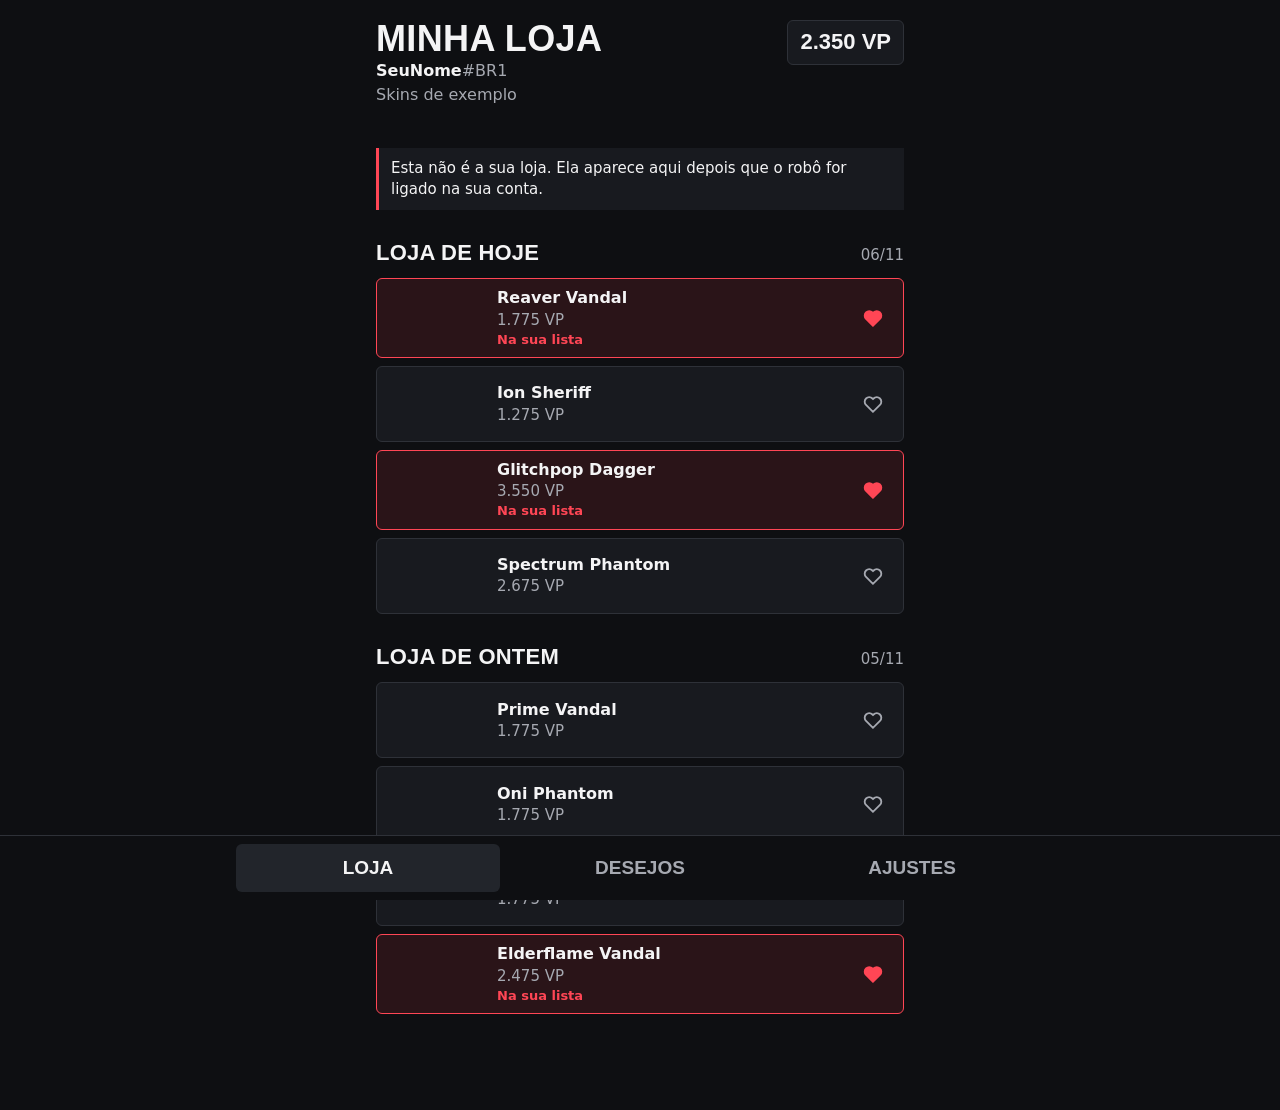
<file: projetos/loja-valorant/index.html>
<!doctype html>
<html lang="pt-BR">
<head>
  <meta charset="utf-8">
  <meta name="viewport" content="width=device-width, initial-scale=1, viewport-fit=cover">
  <!-- A chave do GitHub fica neste app: só deixa conversar com estes endereços -->
  <meta http-equiv="Content-Security-Policy" content="default-src 'self'; script-src 'self' 'unsafe-inline'; style-src 'self' 'unsafe-inline' https://fonts.googleapis.com; font-src https://fonts.gstatic.com; img-src 'self' https://media.valorant-api.com; connect-src 'self' https://valorant-api.com https://api.github.com; base-uri 'none'; form-action 'none'">
  <title>Minha Loja</title>
  <meta name="theme-color" content="#0e0f12">
  <meta name="apple-mobile-web-app-capable" content="yes">
  <meta name="mobile-web-app-capable" content="yes">
  <meta name="apple-mobile-web-app-status-bar-style" content="black-translucent">
  <meta name="apple-mobile-web-app-title" content="Minha Loja">
  <link rel="icon" type="image/png" href="icone-192.png">
  <link rel="apple-touch-icon" href="icone-180.png">
  <link rel="manifest" href="manifest.json">
  <link rel="preconnect" href="https://fonts.googleapis.com">
  <link rel="preconnect" href="https://fonts.gstatic.com" crossorigin>
  <link rel="stylesheet" href="https://fonts.googleapis.com/css2?family=Barlow+Condensed:wght@600;700&amp;family=Barlow:wght@400;500;600&amp;display=swap">
  <style>
    :root {
      --fundo: #0e0f12;
      --cartao: #181a1f;
      --cartao-2: #22252b;
      --borda: #2e3138;
      --vermelho: #ff4655;
      --vermelho-fundo: #2a1418;
      --texto: #f4f4f5;
      --texto-2: #a6a9b1;
      --titulo: 'Barlow Condensed', 'Arial Narrow', Impact, sans-serif;
      --corpo: 'Barlow', system-ui, -apple-system, 'Segoe UI', Roboto, Arial, sans-serif;
      color-scheme: dark;
    }

    * { box-sizing: border-box; }
    html, body { background: var(--fundo); }
    body {
      margin: 0;
      min-height: 100vh;
      color: var(--texto);
      font: 500 1rem/1.4 var(--corpo);
      -webkit-tap-highlight-color: transparent;
    }
    button, input { font: inherit; color: inherit; }
    button { cursor: pointer; }
    a { color: var(--vermelho); }
    :focus-visible { outline: 2px solid var(--texto); outline-offset: 2px; }
    [hidden] { display: none !important; }

    main {
      max-width: 560px;
      margin: 0 auto;
      padding: calc(env(safe-area-inset-top, 0px) + 20px) 16px calc(env(safe-area-inset-bottom, 0px) + 96px);
    }
    h1, h2 { font-family: var(--titulo); font-weight: 700; margin: 0; letter-spacing: .01em; }
    h1 { font-size: 2.25rem; line-height: 1.05; text-transform: uppercase; }
    h2 { font-size: 1.375rem; text-transform: uppercase; }

    .topo { margin-bottom: 20px; }
    .topo-loja { display: flex; align-items: flex-start; justify-content: space-between; gap: 12px; }
    .subtitulo { margin: 2px 0 0; color: var(--texto-2); }
    .vp {
      margin: 0;
      padding: 6px 12px;
      font-family: var(--titulo);
      font-size: 1.375rem;
      font-weight: 700;
      font-variant-numeric: tabular-nums;
      white-space: nowrap;
      background: var(--cartao);
      border: 1px solid var(--borda);
      border-radius: 6px;
    }
    .riot-id { margin: 2px 0 0; font-weight: 600; overflow-wrap: anywhere; }
    .riot-tag { color: var(--texto-2); font-weight: 500; }
    .conta { margin: 0; padding: 14px 12px; background: var(--cartao); border-radius: 6px; }
    .conta.vazia { color: var(--texto-2); }
    .preco { display: block; color: var(--texto-2); font-size: .9375rem; font-variant-numeric: tabular-nums; }

    .secao { margin-top: 28px; }
    .secao-topo { display: flex; align-items: baseline; justify-content: space-between; gap: 12px; margin-bottom: 10px; }
    .data { color: var(--texto-2); font-size: .9375rem; font-variant-numeric: tabular-nums; white-space: nowrap; }

    .aviso {
      margin: 0 0 12px;
      padding: 10px 12px;
      border-left: 3px solid var(--vermelho);
      background: var(--cartao);
      font-size: .9375rem;
    }

    .skins { display: grid; gap: 8px; }
    .skin {
      display: grid;
      grid-template-columns: 96px minmax(0, 1fr) 44px;
      align-items: center;
      gap: 12px;
      min-height: 76px;
      padding: 8px 8px 8px 12px;
      background: var(--cartao);
      border: 1px solid var(--borda);
      border-radius: 6px;
    }
    .skin.quero { border-color: var(--vermelho); background: var(--vermelho-fundo); }
    .skin img { display: block; width: 96px; height: 56px; object-fit: contain; }
    .skin img:not([src]) { visibility: hidden; }
    .skin-nome { font-weight: 600; overflow-wrap: anywhere; }
    .etiqueta { display: block; color: var(--vermelho); font-size: .8125rem; font-weight: 600; }

    .coracao {
      width: 44px; height: 44px;
      display: grid; place-items: center;
      background: none; border: 0; border-radius: 6px;
      color: var(--texto-2);
    }
    .coracao svg { width: 22px; height: 22px; fill: none; stroke: currentColor; stroke-width: 2; }
    .coracao[aria-pressed="true"] { color: var(--vermelho); }
    .coracao[aria-pressed="true"] svg { fill: currentColor; }
    .coracao:disabled { opacity: .5; cursor: progress; }

    .vazio { margin: 0; padding: 16px 12px; color: var(--texto-2); background: var(--cartao); border-radius: 6px; }

    label { display: block; margin-bottom: 6px; font-weight: 600; }
    input[type="search"], input[type="password"] {
      width: 100%;
      min-height: 46px;
      padding: 10px 12px;
      font-size: 1rem;
      background: var(--cartao);
      border: 1px solid var(--borda);
      border-radius: 6px;
    }
    .resultados { margin-top: 8px; }
    .status { min-height: 1.4em; margin: 8px 0 0; color: var(--texto-2); font-size: .9375rem; }
    .status.erro { color: var(--vermelho); }

    .botao {
      min-height: 44px;
      padding: 8px 16px;
      font-weight: 600;
      background: var(--cartao-2);
      border: 1px solid var(--borda);
      border-radius: 6px;
    }
    .botao.principal { background: var(--vermelho); border-color: var(--vermelho); color: #14060a; }
    .botoes { display: flex; flex-wrap: wrap; gap: 8px; margin-top: 10px; }

    .opcao {
      display: flex; align-items: center; justify-content: space-between; gap: 16px;
      min-height: 64px;
      margin: 0 0 8px;
      padding: 10px 12px;
      background: var(--cartao);
      border-radius: 6px;
      cursor: pointer;
    }
    .opcao small { display: block; color: var(--texto-2); font-size: .875rem; font-weight: 500; }
    .opcao input { flex: none; width: 24px; height: 24px; accent-color: var(--vermelho); }
    .opcao input:disabled { opacity: .5; }

    details { margin-top: 10px; padding: 12px; background: var(--cartao); border-radius: 6px; }
    summary { min-height: 28px; font-weight: 600; cursor: pointer; }
    details ol { margin: 10px 0 14px; padding-left: 20px; color: var(--texto-2); font-size: .9375rem; }

    nav {
      position: fixed; left: 0; right: 0; bottom: 0;
      display: flex; justify-content: center; gap: 8px;
      padding: 8px 16px calc(env(safe-area-inset-bottom, 0px) + 8px);
      background: var(--fundo);
      border-top: 1px solid var(--borda);
    }
    nav button {
      flex: 1; max-width: 264px; min-height: 48px;
      font-family: var(--titulo); font-size: 1.1875rem; font-weight: 700; text-transform: uppercase;
      background: none; border: 0; border-radius: 6px; color: var(--texto-2);
    }
    nav button[aria-current="page"] { background: var(--cartao-2); color: var(--texto); }
  </style>
</head>
<body>
  <main>
    <section id="painel-loja">
      <header class="topo topo-loja">
        <div>
          <h1>Minha loja</h1>
          <p class="riot-id" id="riot-id-loja" hidden></p>
          <p class="subtitulo" id="tempo-loja">Carregando…</p>
        </div>
        <p class="vp" id="vp" hidden></p>
      </header>
      <p class="status" data-status role="status" aria-live="polite"></p>
      <div id="conteudo-loja"></div>
    </section>

    <section id="painel-desejos" hidden>
      <header class="topo">
        <h1>Lista de desejos</h1>
        <p class="subtitulo" id="contagem-desejos"></p>
      </header>

      <label for="busca">Adicionar skin</label>
      <input id="busca" type="search" placeholder="Busque pelo nome em inglês" autocomplete="off" autocapitalize="off" spellcheck="false">
      <p class="status" data-status role="status" aria-live="polite"></p>
      <div class="skins resultados" id="resultados"></div>

      <div class="secao">
        <div class="secao-topo"><h2>Na lista</h2></div>
        <div class="skins" id="lista-desejos"></div>
      </div>
    </section>

    <section id="painel-ajustes" hidden>
      <header class="topo">
        <h1>Ajustes</h1>
      </header>
      <p class="status" data-status role="status" aria-live="polite"></p>

      <div class="secao">
        <div class="secao-topo"><h2>Conta</h2></div>
        <p class="conta" id="riot-id-ajustes"></p>
      </div>

      <div class="secao">
        <div class="secao-topo"><h2>Avisos no celular</h2></div>
        <label class="opcao">
          <span>Skin da lista na loja<small>Avisa quando vier uma skin que você quer.</small></span>
          <input type="checkbox" id="avisar-desejos">
        </label>
        <label class="opcao">
          <span>Resumo diário<small>Avisa todo dia quais skins vieram na loja.</small></span>
          <input type="checkbox" id="resumo-diario">
        </label>
      </div>

      <div class="secao">
        <div class="secao-topo"><h2>Edição pelo app</h2></div>
      <details id="caixa-chave">
        <summary id="titulo-chave">Conectar para editar a lista</summary>
        <ol>
          <li><a href="https://github.com/settings/personal-access-tokens/new" target="_blank" rel="noopener">Crie uma chave no GitHub</a>, só para o repositório <code>loja-valorant</code>.</li>
          <li>Em permissões, dê <strong>Contents: Read and write</strong> e mais nada.</li>
          <li>Cole a chave aqui. Ela fica guardada só neste aparelho.</li>
        </ol>
        <label for="chave">Chave do GitHub</label>
        <input id="chave" type="password" autocomplete="off" spellcheck="false">
        <div class="botoes">
          <button class="botao principal" id="salvar-chave" type="button">Salvar chave</button>
          <button class="botao" id="remover-chave" type="button" hidden>Remover chave</button>
        </div>
      </details>
      </div>
    </section>
  </main>

  <nav aria-label="Telas">
    <button id="aba-loja" type="button" aria-current="page">Loja</button>
    <button id="aba-desejos" type="button">Desejos</button>
    <button id="aba-ajustes" type="button">Ajustes</button>
  </nav>

  <script>
    const REPOSITORIO = 'codevilelax/loja-valorant';
    const API_ARQUIVOS = `https://api.github.com/repos/${REPOSITORIO}/contents/`;
    const AJUSTES_PADRAO = { avisar_desejos: true, resumo_diario: false };
    const API_SKINS = 'https://valorant-api.com/v1/weapons/skins';
    const CHAVE_GUARDADA = 'chave-github';
    const LIMITE_RESULTADOS = 30;

    let loja = null;
    let erroLoja = false;
    let catalogo = [];
    let situacaoCatalogo = 'carregando';
    let iconePorId = new Map();
    let iconePorNome = new Map();
    let desejos = [];
    let situacaoDesejos = 'carregando';
    let shaDesejos = null;
    let ajustes = { ...AJUSTES_PADRAO };
    let situacaoAjustes = 'carregando';
    let shaAjustes = null;
    let salvando = false;
    let chave = lerChave();

    const $ = id => document.getElementById(id);

    // O navegador pode bloquear o armazenamento (ex: janela anônima)
    function lerChave() {
      try { return localStorage.getItem(CHAVE_GUARDADA) || ''; } catch { return ''; }
    }
    function guardarChave(valor) {
      try {
        if (valor) localStorage.setItem(CHAVE_GUARDADA, valor);
        else localStorage.removeItem(CHAVE_GUARDADA);
      } catch { /* a chave continua valendo até fechar o app */ }
    }

    const normalizar = nome => nome.trim().toLowerCase();
    const estaNaLista = nome => desejos.some(d => normalizar(d) === normalizar(nome));

    function criar(tag, propriedades = {}, ...filhos) {
      const elemento = document.createElement(tag);
      for (const [nome, valor] of Object.entries(propriedades)) {
        if (nome === 'class') elemento.className = valor;
        else if (nome.startsWith('on')) elemento.addEventListener(nome.slice(2), valor);
        else if (nome === 'text') elemento.textContent = valor;
        else elemento.setAttribute(nome, valor);
      }
      elemento.append(...filhos);
      return elemento;
    }

    const formatarVp = valor => `${valor.toLocaleString('pt-BR')} VP`;

    function formatarData(texto) {
      const [, mes, dia] = texto.split('-');
      return `${dia}/${mes}`;
    }

    function ehDiaAnterior(ontem, hoje) {
      const umDia = 24 * 60 * 60 * 1000;
      return Date.parse(hoje + 'T00:00:00Z') - Date.parse(ontem + 'T00:00:00Z') === umDia;
    }

    function iconeDaSkin(skin) {
      return iconePorId.get(skin.id) || iconePorNome.get(normalizar(skin.nome)) || '';
    }

    function desenharCartao(skin) {
      const quero = estaNaLista(skin.nome);
      const icone = iconeDaSkin(skin);
      const imagem = criar('img', { alt: '', loading: 'lazy', onerror: e => { e.target.style.visibility = 'hidden'; } });
      if (icone) imagem.src = icone;

      const nome = criar('div', {}, criar('span', { class: 'skin-nome', text: skin.nome }));
      if (Number.isFinite(skin.preco)) nome.append(criar('span', { class: 'preco', text: formatarVp(skin.preco) }));
      if (quero) nome.append(criar('span', { class: 'etiqueta', text: 'Na sua lista' }));

      const coracao = criar('button', {
        class: 'coracao',
        type: 'button',
        'aria-pressed': String(quero),
        'aria-label': `${quero ? 'Tirar' : 'Colocar'} ${skin.nome} ${quero ? 'da' : 'na'} lista de desejos`,
        onclick: () => alternarDesejo(skin.nome),
      });
      coracao.innerHTML = '<svg viewBox="0 0 24 24" aria-hidden="true"><path d="M12 20.5 4.4 13a4.9 4.9 0 0 1 0-7 5 5 0 0 1 7 0l.6.6.6-.6a5 5 0 0 1 7 0 4.9 4.9 0 0 1 0 7Z"/></svg>';
      // Só deixa editar com a lista carregada, para não salvar por cima do que não foi lido
      coracao.disabled = salvando || situacaoDesejos !== 'ok';

      return criar('article', { class: quero ? 'skin quero' : 'skin' }, imagem, nome, coracao);
    }

    function desenharSecaoLoja(titulo, data, skins) {
      return criar('section', { class: 'secao' },
        criar('div', { class: 'secao-topo' },
          criar('h2', { text: titulo }),
          criar('span', { class: 'data', text: data ? formatarData(data) : '' })),
        criar('div', { class: 'skins' }, ...skins.map(desenharCartao)));
    }

    function lojaExpirou() {
      return Boolean(loja && loja.hoje && loja.hoje.expira && Date.parse(loja.hoje.expira) <= Date.now());
    }

    function desenharTempo() {
      const campo = $('tempo-loja');
      if (erroLoja) { campo.textContent = 'Não consegui carregar a loja.'; return; }
      if (!loja) { campo.textContent = 'Carregando…'; return; }
      if (!loja.hoje) { campo.textContent = 'O robô ainda não leu sua loja.'; return; }
      if (loja.exemplo) { campo.textContent = 'Skins de exemplo'; return; }
      if (lojaExpirou()) { campo.textContent = 'A loja já trocou'; return; }
      if (!loja.hoje.expira) { campo.textContent = ''; return; }
      const minutos = Math.max(0, Math.ceil((Date.parse(loja.hoje.expira) - Date.now()) / 60000));
      campo.textContent = `Troca em ${Math.floor(minutos / 60)}h ${minutos % 60}min`;
    }

    function escreverRiotId(campo, riotId) {
      const divisao = riotId.lastIndexOf('#');
      if (divisao === -1) { campo.textContent = riotId; return; }
      campo.replaceChildren(riotId.slice(0, divisao), criar('span', { class: 'riot-tag', text: riotId.slice(divisao) }));
    }

    function desenharRiotId() {
      const riotId = loja && typeof loja.riot_id === 'string' ? loja.riot_id : '';
      $('riot-id-loja').hidden = !riotId;
      $('riot-id-ajustes').classList.toggle('vazia', !riotId);
      if (riotId) {
        escreverRiotId($('riot-id-loja'), riotId);
        escreverRiotId($('riot-id-ajustes'), riotId);
      } else {
        $('riot-id-ajustes').textContent = 'Aparece depois que o robô ler sua conta.';
      }
    }

    function desenharLoja() {
      desenharTempo();
      desenharRiotId();
      const temVp = Boolean(loja) && Number.isFinite(loja.vp);
      $('vp').hidden = !temVp;
      if (temVp) $('vp').textContent = formatarVp(loja.vp);

      const conteudo = $('conteudo-loja');
      conteudo.replaceChildren();

      if (erroLoja) {
        conteudo.append(
          criar('p', { class: 'aviso', text: 'Confira a internet e tente de novo.' }),
          criar('button', { class: 'botao', type: 'button', text: 'Tentar de novo', onclick: carregar }));
        return;
      }
      if (!loja) return;
      if (loja.exemplo) {
        conteudo.append(criar('p', { class: 'aviso', text: 'Esta não é a sua loja. Ela aparece aqui depois que o robô for ligado na sua conta.' }));
      }
      if (lojaExpirou()) {
        conteudo.append(criar('p', { class: 'aviso', text: 'O robô ainda não leu a loja nova. Esta é a última que ele viu.' }));
      }
      if (!loja.hoje) {
        conteudo.append(criar('p', { class: 'vazio', text: 'Nenhuma loja lida ainda.' }));
        return;
      }

      conteudo.append(desenharSecaoLoja(lojaExpirou() ? 'Última loja' : 'Loja de hoje', loja.hoje.data, loja.hoje.skins));

      if (loja.ontem) {
        const titulo = ehDiaAnterior(loja.ontem.data, loja.hoje.data) ? 'Loja de ontem' : 'Loja anterior';
        conteudo.append(desenharSecaoLoja(titulo, loja.ontem.data, loja.ontem.skins));
      } else {
        conteudo.append(criar('section', { class: 'secao' },
          criar('div', { class: 'secao-topo' }, criar('h2', { text: 'Loja de ontem' })),
          criar('p', { class: 'vazio', text: 'Aparece depois do segundo dia do robô ligado.' })));
      }
    }

    function desenharResultados() {
      const termo = normalizar($('busca').value);
      const resultados = $('resultados');
      resultados.replaceChildren();
      if (termo.length < 2) return;

      const achadas = catalogo.filter(skin => normalizar(skin.nome).includes(termo));
      if (situacaoCatalogo === 'carregando') {
        resultados.append(criar('p', { class: 'vazio', text: 'Carregando as skins…' }));
      } else if (situacaoCatalogo === 'erro') {
        resultados.append(criar('p', { class: 'vazio', text: 'A lista de skins não carregou. Tente de novo com internet.' }));
      } else if (!achadas.length) {
        resultados.append(criar('p', { class: 'vazio', text: 'Nenhuma skin com esse nome.' }));
      } else {
        resultados.append(...achadas.slice(0, LIMITE_RESULTADOS).map(desenharCartao));
        if (achadas.length > LIMITE_RESULTADOS) {
          resultados.append(criar('p', { class: 'status', text: `Mostrando ${LIMITE_RESULTADOS} de ${achadas.length}. Digite mais do nome.` }));
        }
      }
    }

    function desenharDesejos() {
      const total = desejos.length;
      const carregada = situacaoDesejos === 'ok';
      $('contagem-desejos').textContent = !carregada ? '' : total === 1 ? '1 skin' : `${total} skins`;

      const lista = $('lista-desejos');
      lista.replaceChildren();
      if (situacaoDesejos === 'carregando') {
        lista.append(criar('p', { class: 'vazio', text: 'Carregando sua lista…' }));
      } else if (situacaoDesejos === 'erro') {
        lista.append(criar('p', { class: 'vazio', text: 'Não consegui carregar sua lista. Tente de novo com internet.' }));
      } else if (!total) {
        lista.append(criar('p', { class: 'vazio', text: 'Sua lista está vazia. Busque uma skin acima.' }));
      } else {
        lista.append(...[...desejos].sort((a, b) => a.localeCompare(b)).map(nome => desenharCartao({ id: '', nome })));
      }
      desenharResultados();

      $('titulo-chave').textContent = chave ? 'Chave conectada' : 'Conectar para editar a lista';
      $('remover-chave').hidden = !chave;
    }

    function desenharAjustes() {
      const podeEditar = Boolean(chave) && !salvando && situacaoAjustes === 'ok';
      for (const [id, campo] of [['avisar-desejos', 'avisar_desejos'], ['resumo-diario', 'resumo_diario']]) {
        $(id).checked = Boolean(ajustes[campo]);
        $(id).disabled = !podeEditar;
      }
    }

    function desenharTudo() {
      desenharLoja();
      desenharDesejos();
      desenharAjustes();
    }

    function mostrarStatus(texto, erro = false) {
      for (const campo of document.querySelectorAll('[data-status]')) {
        campo.textContent = texto;
        campo.classList.toggle('erro', erro);
      }
    }

    function trocarAba(aba) {
      for (const nome of ['loja', 'desejos', 'ajustes']) {
        $(`painel-${nome}`).hidden = nome !== aba;
        if (nome === aba) $(`aba-${nome}`).setAttribute('aria-current', 'page');
        else $(`aba-${nome}`).removeAttribute('aria-current');
      }
      window.scrollTo(0, 0);
    }

    // ---------- GitHub: ler e salvar o desejos.txt e o config.json ----------

    function cabecalhosGitHub(chaveUsada = chave) {
      return {
        Accept: 'application/vnd.github+json',
        Authorization: `Bearer ${chaveUsada}`,
        'X-GitHub-Api-Version': '2022-11-28',
      };
    }

    const textoParaLista = texto => texto.split(/\r?\n/).map(l => l.trim()).filter(Boolean);
    const listaParaTexto = lista => lista.join('\n') + '\n';

    function decodificar(base64) {
      const bytes = Uint8Array.from(atob(base64.replace(/\s/g, '')), c => c.charCodeAt(0));
      return new TextDecoder().decode(bytes);
    }
    function codificar(texto) {
      return btoa(String.fromCharCode(...new TextEncoder().encode(texto)));
    }

    function mensagemDoGitHub(status) {
      if (status === 401) return 'A chave não vale mais. Crie outra e salve de novo.';
      if (status === 403) return 'A chave não tem permissão para salvar.';
      if (status === 404) return 'Não achei o repositório ou o arquivo.';
      return `O GitHub respondeu com erro ${status}.`;
    }

    // Devolve null se o arquivo ainda não existe no repositório
    async function lerArquivoDoGitHub(caminho, chaveUsada = chave) {
      const resposta = await fetch(API_ARQUIVOS + caminho, { headers: cabecalhosGitHub(chaveUsada), cache: 'no-store' });
      if (resposta.status === 404) return null;
      if (!resposta.ok) throw new Error(mensagemDoGitHub(resposta.status));
      const arquivo = await resposta.json();
      return { texto: decodificar(arquivo.content), sha: arquivo.sha };
    }

    async function lerDesejosDoGitHub(chaveUsada = chave) {
      const arquivo = await lerArquivoDoGitHub('desejos.txt', chaveUsada);
      if (!arquivo) throw new Error(mensagemDoGitHub(404));
      return { lista: textoParaLista(arquivo.texto), sha: arquivo.sha };
    }

    function lerJsonDeAjustes(texto) {
      try {
        const lidos = JSON.parse(texto);
        return lidos && typeof lidos === 'object' ? { ...AJUSTES_PADRAO, ...lidos } : { ...AJUSTES_PADRAO };
      } catch {
        return { ...AJUSTES_PADRAO };
      }
    }

    async function lerAjustes() {
      if (chave) {
        const arquivo = await lerArquivoDoGitHub('config.json');
        ajustes = arquivo ? lerJsonDeAjustes(arquivo.texto) : { ...AJUSTES_PADRAO };
        shaAjustes = arquivo ? arquivo.sha : null;
        return;
      }
      const resposta = await fetch('config.json', { cache: 'no-cache' });
      ajustes = resposta.ok ? lerJsonDeAjustes(await resposta.text()) : { ...AJUSTES_PADRAO };
    }

    async function salvarAjuste(campo, valor) {
      if (salvando || !chave) return;
      const anterior = ajustes;
      ajustes = { ...ajustes, [campo]: valor };
      salvando = true;
      mostrarStatus('Salvando…');
      desenharTudo();

      const enviar = (dados, sha) => enviarArquivo('config.json', JSON.stringify(dados, null, 4) + '\n', sha, 'Atualiza os ajustes pelo app');
      try {
        let resposta = await enviar(ajustes, shaAjustes);
        // O arquivo mudou em outro lugar: refaz só este ajuste em cima da versão nova
        if (resposta.status === 409 || resposta.status === 422) {
          const arquivo = await lerArquivoDoGitHub('config.json');
          ajustes = { ...(arquivo ? lerJsonDeAjustes(arquivo.texto) : AJUSTES_PADRAO), [campo]: valor };
          resposta = await enviar(ajustes, arquivo ? arquivo.sha : undefined);
        }
        if (!resposta.ok) throw new Error(mensagemDoGitHub(resposta.status));
        shaAjustes = (await resposta.json()).content.sha;
        mostrarStatus('Ajuste salvo. Vale a partir da próxima leitura do robô.');
      } catch (erro) {
        ajustes = anterior;
        mostrarStatus(erro instanceof TypeError ? 'Sem internet. O ajuste não mudou.' : erro.message, true);
      } finally {
        salvando = false;
        desenharTudo();
      }
    }

    async function lerDesejos() {
      if (chave) {
        try {
          const lido = await lerDesejosDoGitHub();
          desejos = lido.lista;
          shaDesejos = lido.sha;
          return;
        } catch (erro) {
          mostrarStatus(erro.message, true);
        }
      }
      const resposta = await fetch('desejos.txt', { cache: 'no-cache' });
      if (!resposta.ok) throw new Error('Lista não encontrada');
      desejos = textoParaLista(await resposta.text());
    }

    function enviarArquivo(caminho, texto, sha, mensagem) {
      return fetch(API_ARQUIVOS + caminho, {
        method: 'PUT',
        headers: { ...cabecalhosGitHub(), 'Content-Type': 'application/json' },
        body: JSON.stringify({ message: mensagem, content: codificar(texto), sha: sha || undefined }),
      });
    }

    function enviarDesejos(novaLista, sha) {
      return enviarArquivo('desejos.txt', listaParaTexto(novaLista), sha, 'Atualiza a lista de desejos pelo app');
    }

    async function alternarDesejo(nome) {
      if (salvando) return;
      if (!chave) {
        trocarAba('ajustes');
        $('caixa-chave').open = true;
        mostrarStatus('Conecte a chave do GitHub para editar a lista.', true);
        return;
      }

      const anterior = desejos;
      const tirando = estaNaLista(nome);
      desejos = tirando ? desejos.filter(d => normalizar(d) !== normalizar(nome)) : [...desejos, nome];
      salvando = true;
      mostrarStatus('Salvando…');
      desenharTudo();

      try {
        let resposta = await enviarDesejos(desejos, shaDesejos);
        // O arquivo mudou em outro lugar: lê de novo e refaz a mudança em cima da versão nova
        if (resposta.status === 409 || resposta.status === 422) {
          const lido = await lerDesejosDoGitHub();
          desejos = tirando
            ? lido.lista.filter(d => normalizar(d) !== normalizar(nome))
            : lido.lista.some(d => normalizar(d) === normalizar(nome)) ? lido.lista : [...lido.lista, nome];
          resposta = await enviarDesejos(desejos, lido.sha);
        }
        if (!resposta.ok) throw new Error(mensagemDoGitHub(resposta.status));
        shaDesejos = (await resposta.json()).content.sha;
        mostrarStatus(tirando ? `${nome} saiu da lista.` : `${nome} entrou na lista.`);
      } catch (erro) {
        desejos = anterior;
        const semInternet = erro instanceof TypeError;
        mostrarStatus(semInternet ? 'Sem internet. A lista não mudou.' : erro.message, true);
      } finally {
        salvando = false;
        desenharTudo();
      }
    }

    async function salvarChave() {
      const nova = $('chave').value.trim();
      if (!nova) { mostrarStatus('Cole a chave antes de salvar.', true); return; }
      mostrarStatus('Conferindo a chave…');
      try {
        const lido = await lerDesejosDoGitHub(nova);
        chave = nova;
        guardarChave(nova);
        desejos = lido.lista;
        situacaoDesejos = 'ok';
        shaDesejos = lido.sha;
        await lerAjustes();
        situacaoAjustes = 'ok';
        $('chave').value = '';
        $('caixa-chave').open = false;
        mostrarStatus('Chave conectada. Já pode editar a lista.');
        desenharTudo();
      } catch (erro) {
        mostrarStatus(erro instanceof TypeError ? 'Sem internet para conferir a chave.' : erro.message, true);
      }
    }

    function removerChave() {
      chave = '';
      shaDesejos = null;
      shaAjustes = null;
      guardarChave('');
      mostrarStatus('Chave removida deste aparelho.');
      desenharTudo();
    }

    // ---------- Início ----------

    async function carregarCatalogo() {
      const resposta = await fetch(API_SKINS);
      if (!resposta.ok) throw new Error('Lista de skins indisponível');
      const { data } = await resposta.json();
      iconePorId = new Map();
      iconePorNome = new Map();
      catalogo = [];
      for (const skin of data) {
        const icone = skin.levels[0]?.displayIcon || skin.displayIcon || '';
        for (const nivel of skin.levels) iconePorId.set(nivel.uuid, icone);
        iconePorNome.set(normalizar(skin.displayName), icone);
        // Fora as skins padrão, que não aparecem na loja
        if (!/^(Standard |Random Favorite Skin$|Melee$)/.test(skin.displayName)) {
          catalogo.push({ id: skin.levels[0]?.uuid || '', nome: skin.displayName });
        }
      }
      catalogo.sort((a, b) => a.nome.localeCompare(b.nome));
    }

    async function carregarLoja() {
      const resposta = await fetch('dados/loja.json', { cache: 'no-cache' });
      if (!resposta.ok) throw new Error('Loja indisponível');
      loja = await resposta.json();
    }

    async function carregar() {
      erroLoja = false;
      situacaoCatalogo = 'carregando';
      situacaoDesejos = 'carregando';
      situacaoAjustes = 'carregando';
      desenharTudo();
      // Cada parte aparece quando chega e falha sozinha: sem imagens, a loja continua com os nomes
      await Promise.all([
        carregarLoja().catch(() => { erroLoja = true; }).then(desenharTudo),
        carregarCatalogo()
          .then(() => { situacaoCatalogo = 'ok'; }, () => { situacaoCatalogo = 'erro'; })
          .then(desenharTudo),
        lerDesejos()
          .then(() => { situacaoDesejos = 'ok'; }, () => { situacaoDesejos = 'erro'; })
          .then(desenharTudo),
        lerAjustes()
          .then(() => { situacaoAjustes = 'ok'; }, () => { situacaoAjustes = 'erro'; })
          .then(desenharTudo),
      ]);
    }

    $('aba-loja').addEventListener('click', () => trocarAba('loja'));
    $('aba-desejos').addEventListener('click', () => trocarAba('desejos'));
    $('aba-ajustes').addEventListener('click', () => trocarAba('ajustes'));
    $('avisar-desejos').addEventListener('change', e => salvarAjuste('avisar_desejos', e.target.checked));
    $('resumo-diario').addEventListener('change', e => salvarAjuste('resumo_diario', e.target.checked));
    $('busca').addEventListener('input', desenharResultados);
    $('salvar-chave').addEventListener('click', salvarChave);
    $('remover-chave').addEventListener('click', removerChave);
    setInterval(desenharTempo, 60000);

    if (location.hash === '#desejos') trocarAba('desejos');
    if (location.hash === '#ajustes') trocarAba('ajustes');
    carregar();

    if ('serviceWorker' in navigator) {
      navigator.serviceWorker.register('sw.js').catch(() => {});
    }
  </script>
</body>
</html>
</file>
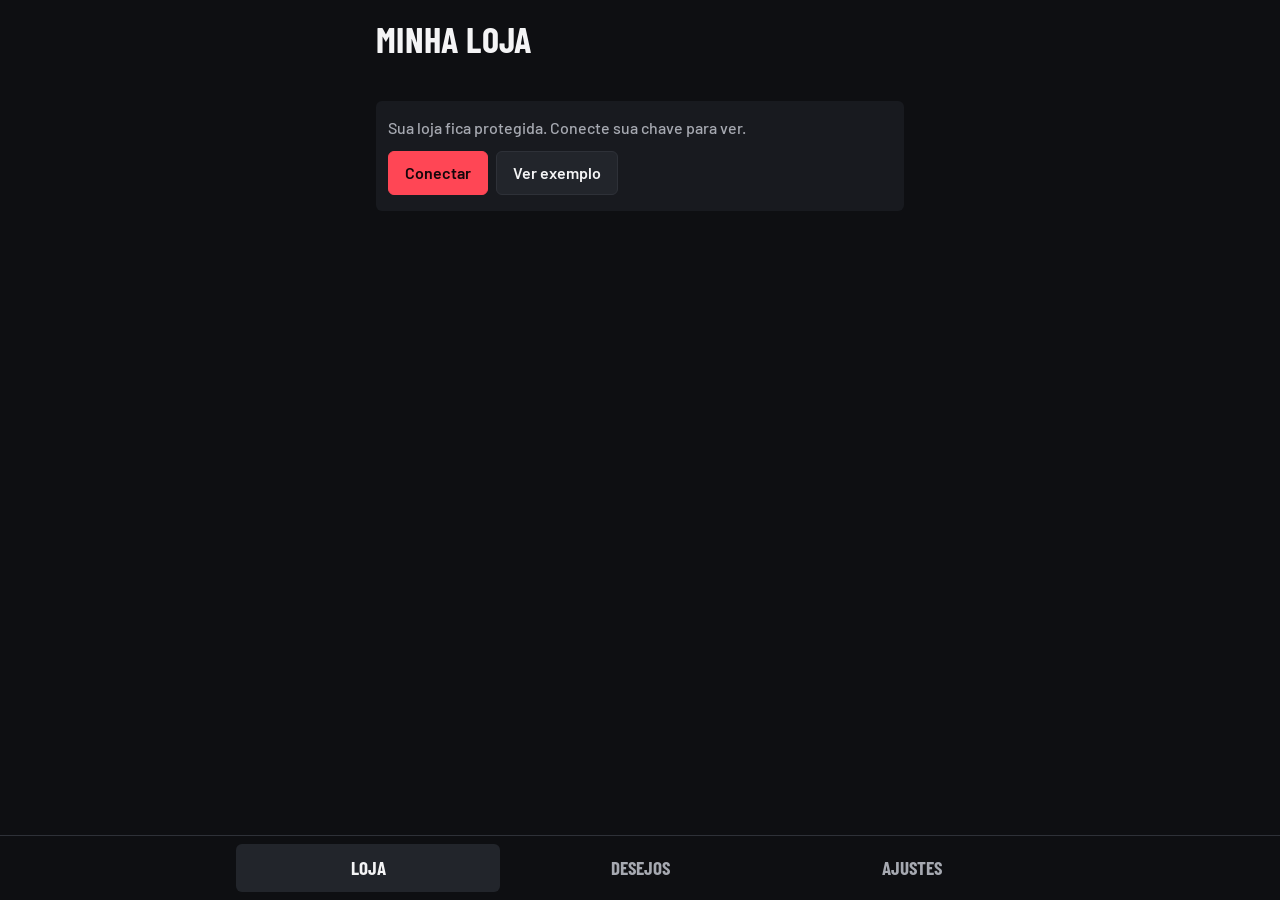
<file: projetos/loja-valorant/app/index.html>
<!doctype html>
<html lang="pt-BR">
<head>
  <meta charset="utf-8">
  <meta name="viewport" content="width=device-width, initial-scale=1, viewport-fit=cover">
  <!-- A chave do GitHub fica neste app: só deixa conversar com estes endereços -->
  <meta http-equiv="Content-Security-Policy" content="default-src 'self'; script-src 'self' 'unsafe-inline'; style-src 'self' 'unsafe-inline'; font-src 'self'; img-src 'self' https://media.valorant-api.com; connect-src 'self' https://valorant-api.com https://api.github.com; base-uri 'none'; form-action 'none'">
  <meta name="referrer" content="no-referrer">
  <title>Minha Loja</title>
  <meta name="theme-color" content="#0e0f12">
  <meta name="apple-mobile-web-app-capable" content="yes">
  <meta name="mobile-web-app-capable" content="yes">
  <meta name="apple-mobile-web-app-status-bar-style" content="black-translucent">
  <meta name="apple-mobile-web-app-title" content="Minha Loja">
  <link rel="icon" type="image/png" href="icone-192.png">
  <link rel="apple-touch-icon" href="icone-180.png">
  <link rel="manifest" href="manifest.json">
  <style>
    @font-face { font-family: 'Barlow Condensed'; font-weight: 700; font-display: swap; src: url('fontes/barlow-condensed-700.woff2') format('woff2'); }
    @font-face { font-family: 'Barlow'; font-weight: 500; font-display: swap; src: url('fontes/barlow-500.woff2') format('woff2'); }
    @font-face { font-family: 'Barlow'; font-weight: 600; font-display: swap; src: url('fontes/barlow-600.woff2') format('woff2'); }

    :root {
      --fundo: #0e0f12;
      --cartao: #181a1f;
      --cartao-2: #22252b;
      --borda: #2e3138;
      --vermelho: #ff4655;
      --vermelho-fundo: #2a1418;
      --texto: #f4f4f5;
      --texto-2: #a6a9b1;
      --titulo: 'Barlow Condensed', 'Arial Narrow', Impact, sans-serif;
      --corpo: 'Barlow', system-ui, -apple-system, 'Segoe UI', Roboto, Arial, sans-serif;
      color-scheme: dark;
    }

    * { box-sizing: border-box; }
    html, body { background: var(--fundo); }
    body {
      margin: 0;
      min-height: 100vh;
      color: var(--texto);
      font: 500 1rem/1.4 var(--corpo);
      -webkit-tap-highlight-color: transparent;
    }
    button, input { font: inherit; color: inherit; }
    button { cursor: pointer; }
    a { color: var(--vermelho); }
    :focus-visible { outline: 2px solid var(--texto); outline-offset: 2px; }
    [hidden] { display: none !important; }

    main {
      max-width: 560px;
      margin: 0 auto;
      padding: calc(env(safe-area-inset-top, 0px) + 20px) 16px calc(env(safe-area-inset-bottom, 0px) + 96px);
    }
    h1, h2 { font-family: var(--titulo); font-weight: 700; margin: 0; letter-spacing: .01em; }
    h1 { font-size: 2.25rem; line-height: 1.05; text-transform: uppercase; }
    h2 { font-size: 1.375rem; text-transform: uppercase; }

    .topo { margin-bottom: 20px; }
    .topo-loja { display: flex; align-items: flex-start; justify-content: space-between; gap: 12px; }
    .subtitulo { margin: 2px 0 0; color: var(--texto-2); }
    .vp {
      margin: 0;
      padding: 6px 12px;
      font-family: var(--titulo);
      font-size: 1.375rem;
      font-weight: 700;
      font-variant-numeric: tabular-nums;
      white-space: nowrap;
      background: var(--cartao);
      border: 1px solid var(--borda);
      border-radius: 6px;
    }
    .riot-id { margin: 2px 0 0; font-weight: 600; overflow-wrap: anywhere; }
    .riot-tag { color: var(--texto-2); font-weight: 500; }
    .conta { margin: 0; padding: 14px 12px; background: var(--cartao); border-radius: 6px; }
    .conta.vazia { color: var(--texto-2); }
    .preco { display: block; color: var(--texto-2); font-size: .9375rem; font-variant-numeric: tabular-nums; }

    .secao { margin-top: 28px; }
    .secao-topo { display: flex; align-items: baseline; justify-content: space-between; gap: 12px; margin-bottom: 10px; }
    .data { color: var(--texto-2); font-size: .9375rem; font-variant-numeric: tabular-nums; white-space: nowrap; }

    .aviso {
      margin: 0 0 12px;
      padding: 10px 12px;
      border-left: 3px solid var(--vermelho);
      background: var(--cartao);
      font-size: .9375rem;
    }

    .skins { display: grid; gap: 8px; }
    .skin {
      display: grid;
      grid-template-columns: 96px minmax(0, 1fr) 44px;
      align-items: center;
      gap: 12px;
      min-height: 76px;
      padding: 8px 8px 8px 12px;
      background: var(--cartao);
      border: 1px solid var(--borda);
      border-radius: 6px;
    }
    .skin.quero { border-color: var(--vermelho); background: var(--vermelho-fundo); }
    .skin img { display: block; width: 96px; height: 56px; object-fit: contain; }
    .skin img:not([src]) { visibility: hidden; }
    .skin-nome { font-weight: 600; overflow-wrap: anywhere; }
    .etiqueta { display: block; color: var(--vermelho); font-size: .8125rem; font-weight: 600; }

    .coracao {
      width: 44px; height: 44px;
      display: grid; place-items: center;
      background: none; border: 0; border-radius: 6px;
      color: var(--texto-2);
    }
    .coracao svg { width: 22px; height: 22px; fill: none; stroke: currentColor; stroke-width: 2; }
    .coracao[aria-pressed="true"] { color: var(--vermelho); }
    .coracao[aria-pressed="true"] svg { fill: currentColor; }
    .coracao:disabled { opacity: .5; cursor: progress; }

    .botao-ontem {
      display: flex; align-items: center; justify-content: space-between; gap: 12px;
      width: 100%;
      min-height: 56px;
      margin-top: 24px;
      padding: 12px 16px;
      font-weight: 600;
      text-align: left;
      background: var(--cartao);
      border: 1px solid var(--borda);
      border-radius: 12px;
    }
    .botao-ontem .data { margin-left: auto; }
    .botao-ontem svg { flex: none; width: 18px; height: 18px; fill: none; stroke: var(--texto-2); stroke-width: 2; transition: transform .15s; }
    .botao-ontem[aria-expanded="true"] svg { transform: rotate(180deg); }
    .loja-ontem { margin-top: 8px; }
    @media (prefers-reduced-motion: reduce) { .botao-ontem svg { transition: none; } }

    .bloqueio { display: grid; gap: 12px; padding: 16px 12px; background: var(--cartao); border-radius: 6px; }
    .bloqueio p { margin: 0; color: var(--texto-2); }
    .bloqueio .botoes { margin-top: 0; }

    .vazio { margin: 0; padding: 16px 12px; color: var(--texto-2); background: var(--cartao); border-radius: 6px; }

    label { display: block; margin-bottom: 6px; font-weight: 600; }
    input[type="search"], input[type="password"] {
      width: 100%;
      min-height: 46px;
      padding: 10px 12px;
      font-size: 1rem;
      background: var(--cartao);
      border: 1px solid var(--borda);
      border-radius: 6px;
    }
    .resultados { margin-top: 8px; }
    .status { min-height: 1.4em; margin: 8px 0 0; color: var(--texto-2); font-size: .9375rem; }
    .status.erro { color: var(--vermelho); }

    .botao {
      min-height: 44px;
      padding: 8px 16px;
      font-weight: 600;
      background: var(--cartao-2);
      border: 1px solid var(--borda);
      border-radius: 6px;
    }
    .botao.principal { background: var(--vermelho); border-color: var(--vermelho); color: #14060a; }
    .botoes { display: flex; flex-wrap: wrap; gap: 8px; margin-top: 10px; }

    .opcao {
      display: flex; align-items: center; justify-content: space-between; gap: 16px;
      min-height: 64px;
      margin: 0 0 8px;
      padding: 10px 12px;
      background: var(--cartao);
      border-radius: 6px;
      cursor: pointer;
    }
    .opcao small { display: block; color: var(--texto-2); font-size: .875rem; font-weight: 500; }
    .opcao input { flex: none; width: 24px; height: 24px; accent-color: var(--vermelho); }
    .opcao input:disabled { opacity: .5; }

    details { margin-top: 10px; padding: 12px; background: var(--cartao); border-radius: 6px; }
    summary { min-height: 28px; font-weight: 600; cursor: pointer; }
    details ol { margin: 10px 0 14px; padding-left: 20px; color: var(--texto-2); font-size: .9375rem; }

    nav {
      position: fixed; left: 0; right: 0; bottom: 0;
      display: flex; justify-content: center; gap: 8px;
      padding: 8px 16px calc(env(safe-area-inset-bottom, 0px) + 8px);
      background: var(--fundo);
      border-top: 1px solid var(--borda);
    }
    nav button {
      flex: 1; max-width: 264px; min-height: 48px;
      font-family: var(--titulo); font-size: 1.1875rem; font-weight: 700; text-transform: uppercase;
      background: none; border: 0; border-radius: 6px; color: var(--texto-2);
    }
    nav button[aria-current="page"] { background: var(--cartao-2); color: var(--texto); }
  </style>
</head>
<body>
  <main>
    <section id="painel-loja">
      <header class="topo topo-loja">
        <div>
          <h1>Minha loja</h1>
          <p class="riot-id" id="riot-id-loja" hidden></p>
          <p class="subtitulo" id="tempo-loja">Carregando…</p>
        </div>
        <p class="vp" id="vp" hidden></p>
      </header>
      <p class="status" data-status role="status" aria-live="polite"></p>
      <div id="conteudo-loja"></div>
    </section>

    <section id="painel-desejos" hidden>
      <header class="topo">
        <h1>Lista de desejos</h1>
        <p class="subtitulo" id="contagem-desejos"></p>
      </header>

      <label for="busca">Adicionar skin</label>
      <input id="busca" type="search" placeholder="Busque pelo nome em inglês" autocomplete="off" autocapitalize="off" spellcheck="false">
      <p class="status" data-status role="status" aria-live="polite"></p>
      <div class="skins resultados" id="resultados"></div>

      <div class="secao">
        <div class="secao-topo"><h2>Na lista</h2></div>
        <div class="skins" id="lista-desejos"></div>
      </div>
    </section>

    <section id="painel-ajustes" hidden>
      <header class="topo">
        <h1>Ajustes</h1>
      </header>
      <p class="status" data-status role="status" aria-live="polite"></p>

      <div class="secao">
        <div class="secao-topo"><h2>Conta</h2></div>
        <p class="conta" id="riot-id-ajustes"></p>
      </div>

      <div class="secao">
        <div class="secao-topo"><h2>Avisos no celular</h2></div>
        <label class="opcao">
          <span>Skin da lista na loja<small>Avisa quando vier uma skin que você quer.</small></span>
          <input type="checkbox" id="avisar-desejos">
        </label>
        <label class="opcao">
          <span>Resumo diário<small>Avisa todo dia quais skins vieram na loja.</small></span>
          <input type="checkbox" id="resumo-diario">
        </label>
      </div>

      <div class="secao">
        <div class="secao-topo"><h2>Acesso</h2></div>
      <details id="caixa-chave">
        <summary id="titulo-chave">Conectar</summary>
        <ol>
          <li><a href="https://github.com/settings/personal-access-tokens/new" target="_blank" rel="noopener">Crie uma chave no GitHub</a>, só para o repositório <code>loja-valorant</code>.</li>
          <li>Em permissões, dê <strong>Contents: Read and write</strong> e mais nada.</li>
          <li>Cole a chave aqui. Ela fica guardada só neste aparelho. Sem ela, ninguém vê sua conta, sua loja ou sua lista.</li>
        </ol>
        <label for="chave">Chave do GitHub</label>
        <input id="chave" type="password" autocomplete="off" spellcheck="false">
        <div class="botoes">
          <button class="botao principal" id="salvar-chave" type="button">Salvar chave</button>
          <button class="botao" id="remover-chave" type="button" hidden>Remover chave</button>
        </div>
      </details>
      </div>
    </section>
  </main>

  <nav aria-label="Telas">
    <button id="aba-loja" type="button" aria-current="page">Loja</button>
    <button id="aba-desejos" type="button">Desejos</button>
    <button id="aba-ajustes" type="button">Ajustes</button>
  </nav>

  <script>
    const REPOSITORIO = 'codevilelax/loja-valorant';
    const API_ARQUIVOS = `https://api.github.com/repos/${REPOSITORIO}/contents/`;
    const AJUSTES_PADRAO = { avisar_desejos: true, resumo_diario: false };
    const API_SKINS = 'https://valorant-api.com/v1/weapons/skins';
    const CHAVE_GUARDADA = 'chave-github';
    const LIMITE_RESULTADOS = 30;

    let loja = null;
    let erroLoja = false;
    let catalogo = [];
    let situacaoCatalogo = 'carregando';
    let iconePorId = new Map();
    let iconePorNome = new Map();
    let desejos = [];
    let situacaoDesejos = 'carregando';
    let shaDesejos = null;
    let ajustes = { ...AJUSTES_PADRAO };
    let situacaoAjustes = 'carregando';
    let shaAjustes = null;
    let salvando = false;
    let chave = lerChave();
    let modoExemplo = false;
    let ontemAberta = false;

    const $ = id => document.getElementById(id);

    // O navegador pode bloquear o armazenamento (ex: janela anônima)
    function lerChave() {
      try { return localStorage.getItem(CHAVE_GUARDADA) || ''; } catch { return ''; }
    }
    function guardarChave(valor) {
      try {
        if (valor) localStorage.setItem(CHAVE_GUARDADA, valor);
        else localStorage.removeItem(CHAVE_GUARDADA);
      } catch { /* a chave continua valendo até fechar o app */ }
    }

    const normalizar = nome => nome.trim().toLowerCase();
    const estaNaLista = nome => desejos.some(d => normalizar(d) === normalizar(nome));

    function criar(tag, propriedades = {}, ...filhos) {
      const elemento = document.createElement(tag);
      for (const [nome, valor] of Object.entries(propriedades)) {
        if (nome === 'class') elemento.className = valor;
        else if (nome.startsWith('on')) elemento.addEventListener(nome.slice(2), valor);
        else if (nome === 'text') elemento.textContent = valor;
        else elemento.setAttribute(nome, valor);
      }
      elemento.append(...filhos);
      return elemento;
    }

    const formatarVp = valor => `${valor.toLocaleString('pt-BR')} VP`;

    function formatarData(texto) {
      const [, mes, dia] = texto.split('-');
      return `${dia}/${mes}`;
    }

    function ehDiaAnterior(ontem, hoje) {
      const umDia = 24 * 60 * 60 * 1000;
      return Date.parse(hoje + 'T00:00:00Z') - Date.parse(ontem + 'T00:00:00Z') === umDia;
    }

    function iconeDaSkin(skin) {
      return iconePorId.get(skin.id) || iconePorNome.get(normalizar(skin.nome)) || '';
    }

    function desenharCartao(skin) {
      const quero = estaNaLista(skin.nome);
      const icone = iconeDaSkin(skin);
      const imagem = criar('img', { alt: '', loading: 'lazy', onerror: e => { e.target.style.visibility = 'hidden'; } });
      if (icone) imagem.src = icone;

      const nome = criar('div', {}, criar('span', { class: 'skin-nome', text: skin.nome }));
      if (Number.isFinite(skin.preco)) nome.append(criar('span', { class: 'preco', text: formatarVp(skin.preco) }));
      if (quero) nome.append(criar('span', { class: 'etiqueta', text: 'Na sua lista' }));

      const coracao = criar('button', {
        class: 'coracao',
        type: 'button',
        'aria-pressed': String(quero),
        'aria-label': `${quero ? 'Tirar' : 'Colocar'} ${skin.nome} ${quero ? 'da' : 'na'} lista de desejos`,
        onclick: () => alternarDesejo(skin.nome),
      });
      coracao.innerHTML = '<svg viewBox="0 0 24 24" aria-hidden="true"><path d="M12 20.5 4.4 13a4.9 4.9 0 0 1 0-7 5 5 0 0 1 7 0l.6.6.6-.6a5 5 0 0 1 7 0 4.9 4.9 0 0 1 0 7Z"/></svg>';
      // Com chave, só deixa editar com a lista carregada, para não salvar por cima do que não foi lido
      coracao.disabled = salvando || (Boolean(chave) && situacaoDesejos !== 'ok');

      return criar('article', { class: quero ? 'skin quero' : 'skin' }, imagem, nome, coracao);
    }

    function desenharSecaoLoja(titulo, data, skins) {
      return criar('section', { class: 'secao' },
        criar('div', { class: 'secao-topo' },
          criar('h2', { text: titulo }),
          criar('span', { class: 'data', text: data ? formatarData(data) : '' })),
        criar('div', { class: 'skins' }, ...skins.map(desenharCartao)));
    }

    function lojaExpirou() {
      return Boolean(loja && loja.hoje && loja.hoje.expira && Date.parse(loja.hoje.expira) <= Date.now());
    }

    function desenharTempo() {
      const campo = $('tempo-loja');
      if (modoExemplo) { campo.textContent = 'Skins de exemplo'; return; }
      if (!chave) { campo.textContent = ''; return; }
      if (erroLoja) { campo.textContent = 'Não consegui carregar a loja.'; return; }
      if (!loja) { campo.textContent = 'Carregando…'; return; }
      if (!loja.hoje) { campo.textContent = 'O robô ainda não leu sua loja.'; return; }
      if (lojaExpirou()) { campo.textContent = 'A loja já trocou'; return; }
      if (!loja.hoje.expira) { campo.textContent = ''; return; }
      const minutos = Math.max(0, Math.ceil((Date.parse(loja.hoje.expira) - Date.now()) / 60000));
      campo.textContent = `Troca em ${Math.floor(minutos / 60)}h ${minutos % 60}min`;
    }

    function escreverRiotId(campo, riotId) {
      const divisao = riotId.lastIndexOf('#');
      if (divisao === -1) { campo.textContent = riotId; return; }
      campo.replaceChildren(riotId.slice(0, divisao), criar('span', { class: 'riot-tag', text: riotId.slice(divisao) }));
    }

    function desenharRiotId() {
      const riotId = loja && typeof loja.riot_id === 'string' ? loja.riot_id : '';
      $('riot-id-loja').hidden = !riotId;
      $('riot-id-ajustes').classList.toggle('vazia', !riotId);
      if (riotId) {
        escreverRiotId($('riot-id-loja'), riotId);
        escreverRiotId($('riot-id-ajustes'), riotId);
      } else {
        $('riot-id-ajustes').textContent = 'Aparece depois que o robô ler sua conta.';
      }
    }

    function desenharLoja() {
      desenharTempo();
      desenharRiotId();
      const temVp = Boolean(loja) && Number.isFinite(loja.vp);
      $('vp').hidden = !temVp;
      if (temVp) $('vp').textContent = formatarVp(loja.vp);

      const conteudo = $('conteudo-loja');
      conteudo.replaceChildren();

      if (!chave && !modoExemplo) {
        conteudo.append(criar('div', { class: 'bloqueio' },
          criar('p', { text: 'Sua loja fica protegida. Conecte sua chave para ver.' }),
          criar('div', { class: 'botoes' },
            criar('button', { class: 'botao principal', type: 'button', text: 'Conectar', onclick: abrirConexao }),
            criar('button', { class: 'botao', type: 'button', text: 'Ver exemplo', onclick: verExemplo }))));
        return;
      }
      if (erroLoja) {
        conteudo.append(
          criar('p', { class: 'aviso', text: 'Confira a internet e tente de novo.' }),
          criar('button', { class: 'botao', type: 'button', text: 'Tentar de novo', onclick: carregar }));
        return;
      }
      if (!loja) return;
      if (modoExemplo) {
        conteudo.append(
          criar('p', { class: 'aviso', text: 'Esta não é a sua loja. É só um exemplo de como o app fica.' }),
          criar('button', { class: 'botao', type: 'button', text: 'Sair do exemplo', onclick: sairDoExemplo }));
      }
      if (lojaExpirou()) {
        conteudo.append(criar('p', { class: 'aviso', text: 'O robô ainda não leu a loja nova. Esta é a última que ele viu.' }));
      }
      if (!loja.hoje) {
        conteudo.append(criar('p', { class: 'vazio', text: 'Nenhuma loja lida ainda.' }));
        return;
      }

      conteudo.append(desenharSecaoLoja(lojaExpirou() ? 'Última loja' : 'Loja de hoje', loja.hoje.data, loja.hoje.skins));

      conteudo.append(...desenharLojaDeOntem());
    }

    function desenharLojaDeOntem() {
      const ontem = loja.ontem;
      const nome = !ontem || ehDiaAnterior(ontem.data, loja.hoje.data) ? 'loja de ontem' : 'loja anterior';
      const botao = criar('button', {
        class: 'botao-ontem',
        type: 'button',
        'aria-expanded': String(ontemAberta),
        onclick: () => { ontemAberta = !ontemAberta; desenharLoja(); },
      }, criar('span', { text: `${ontemAberta ? 'Esconder' : 'Ver'} ${nome}` }));
      if (ontem) botao.append(criar('span', { class: 'data', text: formatarData(ontem.data) }));
      botao.insertAdjacentHTML('beforeend', '<svg viewBox="0 0 24 24" aria-hidden="true"><path d="m6 9 6 6 6-6"/></svg>');

      if (!ontemAberta) return [botao];
      const conteudo = ontem
        ? criar('div', { class: 'skins loja-ontem' }, ...ontem.skins.map(desenharCartao))
        : criar('p', { class: 'vazio loja-ontem', text: 'Aparece depois do segundo dia do robô ligado.' });
      return [botao, conteudo];
    }

    function desenharResultados() {
      const termo = normalizar($('busca').value);
      const resultados = $('resultados');
      resultados.replaceChildren();
      if (termo.length < 2) return;

      const achadas = catalogo.filter(skin => normalizar(skin.nome).includes(termo));
      if (situacaoCatalogo === 'carregando') {
        resultados.append(criar('p', { class: 'vazio', text: 'Carregando as skins…' }));
      } else if (situacaoCatalogo === 'erro') {
        resultados.append(criar('p', { class: 'vazio', text: 'A lista de skins não carregou. Tente de novo com internet.' }));
      } else if (!achadas.length) {
        resultados.append(criar('p', { class: 'vazio', text: 'Nenhuma skin com esse nome.' }));
      } else {
        resultados.append(...achadas.slice(0, LIMITE_RESULTADOS).map(desenharCartao));
        if (achadas.length > LIMITE_RESULTADOS) {
          resultados.append(criar('p', { class: 'status', text: `Mostrando ${LIMITE_RESULTADOS} de ${achadas.length}. Digite mais do nome.` }));
        }
      }
    }

    function desenharDesejos() {
      const total = desejos.length;
      const carregada = situacaoDesejos === 'ok';
      $('contagem-desejos').textContent = !carregada ? '' : total === 1 ? '1 skin' : `${total} skins`;

      const lista = $('lista-desejos');
      lista.replaceChildren();
      if (situacaoDesejos === 'bloqueado') {
        lista.append(criar('p', { class: 'vazio', text: 'Sua lista fica protegida. Conecte sua chave em Ajustes para ver.' }));
      } else if (situacaoDesejos === 'carregando') {
        lista.append(criar('p', { class: 'vazio', text: 'Carregando sua lista…' }));
      } else if (situacaoDesejos === 'erro') {
        lista.append(criar('p', { class: 'vazio', text: 'Não consegui carregar sua lista. Tente de novo com internet.' }));
      } else if (!total) {
        lista.append(criar('p', { class: 'vazio', text: 'Sua lista está vazia. Busque uma skin acima.' }));
      } else {
        lista.append(...[...desejos].sort((a, b) => a.localeCompare(b)).map(nome => desenharCartao({ id: '', nome })));
      }
      desenharResultados();

      $('titulo-chave').textContent = chave ? 'Chave conectada' : 'Conectar';
      $('remover-chave').hidden = !chave;
    }

    function desenharAjustes() {
      const podeEditar = Boolean(chave) && !salvando && situacaoAjustes === 'ok';
      for (const [id, campo] of [['avisar-desejos', 'avisar_desejos'], ['resumo-diario', 'resumo_diario']]) {
        $(id).checked = Boolean(ajustes[campo]);
        $(id).disabled = !podeEditar;
      }
    }

    function desenharTudo() {
      desenharLoja();
      desenharDesejos();
      desenharAjustes();
    }

    function mostrarStatus(texto, erro = false) {
      for (const campo of document.querySelectorAll('[data-status]')) {
        campo.textContent = texto;
        campo.classList.toggle('erro', erro);
      }
    }

    function trocarAba(aba) {
      for (const nome of ['loja', 'desejos', 'ajustes']) {
        $(`painel-${nome}`).hidden = nome !== aba;
        if (nome === aba) $(`aba-${nome}`).setAttribute('aria-current', 'page');
        else $(`aba-${nome}`).removeAttribute('aria-current');
      }
      window.scrollTo(0, 0);
    }

    // ---------- GitHub: ler e salvar o desejos.txt e o config.json ----------

    function cabecalhosGitHub(chaveUsada = chave) {
      return {
        Accept: 'application/vnd.github+json',
        Authorization: `Bearer ${chaveUsada}`,
        'X-GitHub-Api-Version': '2022-11-28',
      };
    }

    const textoParaLista = texto => texto.split(/\r?\n/).map(l => l.trim()).filter(Boolean);
    const listaParaTexto = lista => lista.join('\n') + '\n';

    function decodificar(base64) {
      const bytes = Uint8Array.from(atob(base64.replace(/\s/g, '')), c => c.charCodeAt(0));
      return new TextDecoder().decode(bytes);
    }
    function codificar(texto) {
      return btoa(String.fromCharCode(...new TextEncoder().encode(texto)));
    }

    function mensagemDoGitHub(status) {
      if (status === 401) return 'A chave não vale mais. Crie outra e salve de novo.';
      if (status === 403) return 'A chave não tem permissão para salvar.';
      if (status === 404) return 'Não achei o repositório ou o arquivo.';
      return `O GitHub respondeu com erro ${status}.`;
    }

    // Devolve null se o arquivo ainda não existe no repositório
    async function lerArquivoDoGitHub(caminho, chaveUsada = chave) {
      const resposta = await fetch(API_ARQUIVOS + caminho, { headers: cabecalhosGitHub(chaveUsada), cache: 'no-store' });
      if (resposta.status === 404) return null;
      if (!resposta.ok) throw new Error(mensagemDoGitHub(resposta.status));
      const arquivo = await resposta.json();
      return { texto: decodificar(arquivo.content), sha: arquivo.sha };
    }

    async function lerDesejosDoGitHub(chaveUsada = chave) {
      const arquivo = await lerArquivoDoGitHub('desejos.txt', chaveUsada);
      if (!arquivo) throw new Error(mensagemDoGitHub(404));
      return { lista: textoParaLista(arquivo.texto), sha: arquivo.sha };
    }

    function lerJsonDeAjustes(texto) {
      try {
        const lidos = JSON.parse(texto);
        return lidos && typeof lidos === 'object' ? { ...AJUSTES_PADRAO, ...lidos } : { ...AJUSTES_PADRAO };
      } catch {
        return { ...AJUSTES_PADRAO };
      }
    }

    async function lerAjustes() {
      const arquivo = await lerArquivoDoGitHub('config.json');
      ajustes = arquivo ? lerJsonDeAjustes(arquivo.texto) : { ...AJUSTES_PADRAO };
      shaAjustes = arquivo ? arquivo.sha : null;
    }

    // O repositório é privado: sem a chave, nada da conta chega ao app
    async function carregarLoja() {
      const arquivo = await lerArquivoDoGitHub('dados/loja.json');
      loja = arquivo ? JSON.parse(arquivo.texto) : {};
    }

    async function salvarAjuste(campo, valor) {
      if (salvando || !chave) return;
      const anterior = ajustes;
      ajustes = { ...ajustes, [campo]: valor };
      salvando = true;
      mostrarStatus('Salvando…');
      desenharTudo();

      const enviar = (dados, sha) => enviarArquivo('config.json', JSON.stringify(dados, null, 4) + '\n', sha, 'Atualiza os ajustes pelo app');
      try {
        let resposta = await enviar(ajustes, shaAjustes);
        // O arquivo mudou em outro lugar: refaz só este ajuste em cima da versão nova
        if (resposta.status === 409 || resposta.status === 422) {
          const arquivo = await lerArquivoDoGitHub('config.json');
          ajustes = { ...(arquivo ? lerJsonDeAjustes(arquivo.texto) : AJUSTES_PADRAO), [campo]: valor };
          resposta = await enviar(ajustes, arquivo ? arquivo.sha : undefined);
        }
        if (!resposta.ok) throw new Error(mensagemDoGitHub(resposta.status));
        shaAjustes = (await resposta.json()).content.sha;
        mostrarStatus('Ajuste salvo. Vale a partir da próxima leitura do robô.');
      } catch (erro) {
        ajustes = anterior;
        mostrarStatus(erro instanceof TypeError ? 'Sem internet. O ajuste não mudou.' : erro.message, true);
      } finally {
        salvando = false;
        desenharTudo();
      }
    }

    async function lerDesejos() {
      try {
        const lido = await lerDesejosDoGitHub();
        desejos = lido.lista;
        shaDesejos = lido.sha;
      } catch (erro) {
        mostrarStatus(erro instanceof TypeError ? 'Sem internet para carregar sua lista.' : erro.message, true);
        throw erro;
      }
    }

    function enviarArquivo(caminho, texto, sha, mensagem) {
      return fetch(API_ARQUIVOS + caminho, {
        method: 'PUT',
        headers: { ...cabecalhosGitHub(), 'Content-Type': 'application/json' },
        body: JSON.stringify({ message: mensagem, content: codificar(texto), sha: sha || undefined }),
      });
    }

    function enviarDesejos(novaLista, sha) {
      return enviarArquivo('desejos.txt', listaParaTexto(novaLista), sha, 'Atualiza a lista de desejos pelo app');
    }

    async function alternarDesejo(nome) {
      if (salvando) return;
      if (!chave) {
        abrirConexao();
        mostrarStatus('Conecte a chave do GitHub para editar a lista.', true);
        return;
      }

      const anterior = desejos;
      const tirando = estaNaLista(nome);
      desejos = tirando ? desejos.filter(d => normalizar(d) !== normalizar(nome)) : [...desejos, nome];
      salvando = true;
      mostrarStatus('Salvando…');
      desenharTudo();

      try {
        let resposta = await enviarDesejos(desejos, shaDesejos);
        // O arquivo mudou em outro lugar: lê de novo e refaz a mudança em cima da versão nova
        if (resposta.status === 409 || resposta.status === 422) {
          const lido = await lerDesejosDoGitHub();
          desejos = tirando
            ? lido.lista.filter(d => normalizar(d) !== normalizar(nome))
            : lido.lista.some(d => normalizar(d) === normalizar(nome)) ? lido.lista : [...lido.lista, nome];
          resposta = await enviarDesejos(desejos, lido.sha);
        }
        if (!resposta.ok) throw new Error(mensagemDoGitHub(resposta.status));
        shaDesejos = (await resposta.json()).content.sha;
        mostrarStatus(tirando ? `${nome} saiu da lista.` : `${nome} entrou na lista.`);
      } catch (erro) {
        desejos = anterior;
        const semInternet = erro instanceof TypeError;
        mostrarStatus(semInternet ? 'Sem internet. A lista não mudou.' : erro.message, true);
      } finally {
        salvando = false;
        desenharTudo();
      }
    }

    async function salvarChave() {
      const nova = $('chave').value.trim();
      if (!nova) { mostrarStatus('Cole a chave antes de salvar.', true); return; }
      mostrarStatus('Conferindo a chave…');
      try {
        await lerDesejosDoGitHub(nova);
        chave = nova;
        guardarChave(nova);
        modoExemplo = false;
        $('chave').value = '';
        $('caixa-chave').open = false;
        await carregar();
        mostrarStatus('Chave conectada.');
      } catch (erro) {
        mostrarStatus(erro instanceof TypeError ? 'Sem internet para conferir a chave.' : erro.message, true);
      }
    }

    function limparDados() {
      loja = null;
      erroLoja = false;
      desejos = [];
      shaDesejos = null;
      ajustes = { ...AJUSTES_PADRAO };
      shaAjustes = null;
      situacaoDesejos = 'bloqueado';
      situacaoAjustes = 'bloqueado';
      ontemAberta = false;
    }

    function removerChave() {
      chave = '';
      modoExemplo = false;
      guardarChave('');
      limparDados();
      mostrarStatus('Chave removida deste aparelho.');
      desenharTudo();
    }

    function abrirConexao() {
      trocarAba('ajustes');
      $('caixa-chave').open = true;
    }

    async function verExemplo() {
      try {
        const resposta = await fetch('exemplo.json', { cache: 'no-cache' });
        if (!resposta.ok) throw new Error('Exemplo indisponível');
        const exemplo = await resposta.json();
        loja = exemplo;
        desejos = exemplo.desejos;
        situacaoDesejos = 'ok';
        modoExemplo = true;
        mostrarStatus('');
        desenharTudo();
      } catch {
        mostrarStatus('Não consegui abrir o exemplo.', true);
      }
    }

    function sairDoExemplo() {
      modoExemplo = false;
      limparDados();
      desenharTudo();
    }

    // ---------- Início ----------

    async function carregarCatalogo() {
      const resposta = await fetch(API_SKINS);
      if (!resposta.ok) throw new Error('Lista de skins indisponível');
      const { data } = await resposta.json();
      iconePorId = new Map();
      iconePorNome = new Map();
      catalogo = [];
      for (const skin of data) {
        const icone = skin.levels[0]?.displayIcon || skin.displayIcon || '';
        for (const nivel of skin.levels) iconePorId.set(nivel.uuid, icone);
        iconePorNome.set(normalizar(skin.displayName), icone);
        // Fora as skins padrão, que não aparecem na loja
        if (!/^(Standard |Random Favorite Skin$|Melee$)/.test(skin.displayName)) {
          catalogo.push({ id: skin.levels[0]?.uuid || '', nome: skin.displayName });
        }
      }
      catalogo.sort((a, b) => a.nome.localeCompare(b.nome));
    }

    async function carregar() {
      limparDados();
      if (chave) {
        situacaoDesejos = 'carregando';
        situacaoAjustes = 'carregando';
      }
      desenharTudo();

      // Cada parte aparece quando chega e falha sozinha: sem imagens, a loja continua com os nomes
      const partes = [];
      if (situacaoCatalogo !== 'ok') {
        situacaoCatalogo = 'carregando';
        partes.push(carregarCatalogo()
          .then(() => { situacaoCatalogo = 'ok'; }, () => { situacaoCatalogo = 'erro'; })
          .then(desenharTudo));
      }
      if (chave) {
        partes.push(
          carregarLoja().catch(() => { erroLoja = true; }).then(desenharTudo),
          lerDesejos()
            .then(() => { situacaoDesejos = 'ok'; }, () => { situacaoDesejos = 'erro'; })
            .then(desenharTudo),
          lerAjustes()
            .then(() => { situacaoAjustes = 'ok'; }, () => { situacaoAjustes = 'erro'; })
            .then(desenharTudo));
      }
      await Promise.all(partes);
    }

    $('aba-loja').addEventListener('click', () => trocarAba('loja'));
    $('aba-desejos').addEventListener('click', () => trocarAba('desejos'));
    $('aba-ajustes').addEventListener('click', () => trocarAba('ajustes'));
    $('avisar-desejos').addEventListener('change', e => salvarAjuste('avisar_desejos', e.target.checked));
    $('resumo-diario').addEventListener('change', e => salvarAjuste('resumo_diario', e.target.checked));
    $('busca').addEventListener('input', desenharResultados);
    $('salvar-chave').addEventListener('click', salvarChave);
    $('remover-chave').addEventListener('click', removerChave);
    setInterval(desenharTempo, 60000);

    if (location.hash === '#desejos') trocarAba('desejos');
    if (location.hash === '#ajustes') trocarAba('ajustes');
    carregar();

    if ('serviceWorker' in navigator) {
      navigator.serviceWorker.register('sw.js').catch(() => {});
    }
  </script>
</body>
</html>
</file>
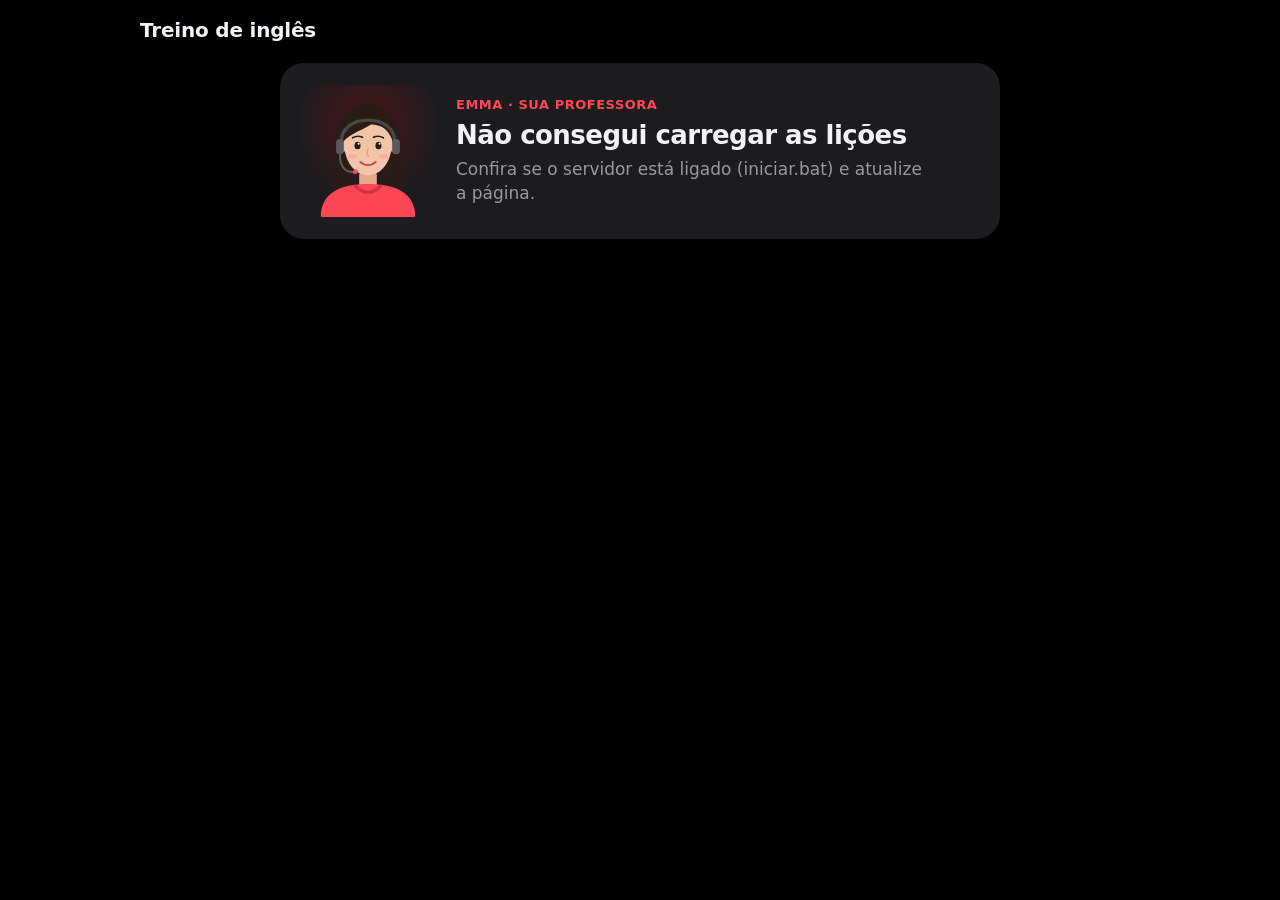
<file: projetos/treino-ingles/public/index.html>
<!DOCTYPE html>
<html lang="pt-br">
<head>
    <meta charset="utf-8">
    <meta name="viewport" content="width=device-width, initial-scale=1, viewport-fit=cover">
    <meta name="theme-color" content="#000000">
    <title>Treino de inglês</title>
    <link rel="stylesheet" href="estilo.css">
</head>
<body data-estado="parado">

<!-- O desenho da Emma. O app.js copia este molde para os lugares onde ela aparece.
     As partes com "class" são as que se mexem (ver "Emma" no estilo.css). -->
<template id="molde-emma">
    <svg class="emma" viewBox="0 0 240 240" data-boca="0" role="img" aria-label="Emma, a professora">
        <!-- cabelo de trás -->
        <path fill="#2a1b17" d="M62 118C56 60 92 34 120 34s64 26 58 84l4 58c0 10-10 14-18 10l-6-36H82l-6 36c-8 4-18 0-18-10z"/>
        <!-- pescoço e blusa -->
        <rect x="104" y="150" width="32" height="46" rx="14" fill="#e3a98c"/>
        <path fill="#ff4655" d="M34 240c0-44 36-60 86-60s86 16 86 60z"/>
        <path fill="none" stroke="#d6323f" stroke-width="6" stroke-linecap="round" d="M97 184q23 22 46 0"/>

        <g class="cabeca">
            <!-- orelhas e rosto -->
            <ellipse cx="74" cy="112" rx="7" ry="10" fill="#e9b596"/>
            <ellipse cx="166" cy="112" rx="7" ry="10" fill="#e9b596"/>
            <path fill="#f3c5a8" d="M76 100c0-38 88-38 88 0 0 40-20 64-44 64s-44-24-44-64z"/>
            <!-- franja -->
            <path fill="#2a1b17" d="M74 104c-4-46 36-60 58-54 26 4 40 28 34 56-6-22-20-34-38-36-16 12-38 16-54 34z"/>

            <!-- bochechas e nariz -->
            <ellipse cx="92" cy="130" rx="8" ry="5" fill="#ff7b86" opacity=".28"/>
            <ellipse cx="148" cy="130" rx="8" ry="5" fill="#ff7b86" opacity=".28"/>
            <path fill="none" stroke="#d9a084" stroke-width="2.5" stroke-linecap="round" d="M120 116q-4 12 1 14"/>

            <!-- sobrancelhas -->
            <g class="sobrancelhas" fill="none" stroke="#2a1b17" stroke-width="3" stroke-linecap="round">
                <path d="M92 96q9-5 18-1"/>
                <path d="M130 95q9-4 18 1"/>
            </g>

            <!-- olhos: "olhar" muda para onde ela olha, "olhos" pisca -->
            <g class="olhar">
                <g class="olhos">
                    <ellipse cx="101" cy="110" rx="5.5" ry="7" fill="#2a1b17"/>
                    <ellipse cx="139" cy="110" rx="5.5" ry="7" fill="#2a1b17"/>
                    <circle cx="103" cy="107" r="1.8" fill="#fff"/>
                    <circle cx="141" cy="107" r="1.8" fill="#fff"/>
                </g>
            </g>

            <!-- bocas: só uma aparece por vez, conforme o data-boca do desenho -->
            <path class="boca boca-0" fill="none" stroke="#b4474f" stroke-width="3.5" stroke-linecap="round" d="M106 140q14 12 28 0"/>
            <path class="boca boca-1" fill="#7b2630" d="M107 141q13 6 26 0-13 13-26 0z"/>
            <g class="boca boca-2">
                <ellipse cx="120" cy="145" rx="10" ry="8" fill="#7b2630"/>
                <rect x="113" y="138.5" width="14" height="3.5" rx="1.5" fill="#fff"/>
                <ellipse cx="120" cy="149.5" rx="6" ry="3" fill="#e0606c"/>
            </g>
            <ellipse class="boca boca-3" cx="120" cy="145" rx="6" ry="7" fill="#7b2630"/>

            <!-- fone com microfone -->
            <path fill="none" stroke="#48484a" stroke-width="6" stroke-linecap="round" d="M72 106C66 50 174 50 168 106"/>
            <rect x="62" y="98" width="14" height="28" rx="7" fill="#5a5a5e"/>
            <rect x="164" y="98" width="14" height="28" rx="7" fill="#5a5a5e"/>
            <path fill="none" stroke="#5a5a5e" stroke-width="3.5" stroke-linecap="round" d="M69 126c-1 24 12 34 26 32"/>
            <circle cx="97" cy="157.5" r="4.5" fill="#ff4655"/>
        </g>
    </svg>
</template>

<!-- TELA 1: a trilha de lições -->
<div id="tela-trilha" class="tela">
    <header class="topo">
        <h1>Treino de inglês</h1>
    </header>

    <main class="rolagem">
        <div class="trilha">
            <section class="destaque">
                <div id="emma-da-trilha" class="retrato"></div>
                <div class="destaque-texto">
                    <p class="sobre">Emma · sua professora</p>
                    <h2 id="destaque-titulo">Carregando as lições…</h2>
                    <p id="destaque-resumo"></p>
                    <button id="continuar" class="botao-principal" type="button" hidden>Começar</button>
                </div>
            </section>

            <div id="niveis"></div>
        </div>
    </main>
</div>

<!-- TELA 2: a aula -->
<div id="tela-aula" class="tela" hidden>
    <header class="topo">
        <button id="voltar" class="botao-pequeno" type="button">‹ Lições</button>
        <h1 id="aula-titulo"></h1>
        <div class="topo-botoes">
            <button id="pular" class="botao-pequeno" type="button">Pular</button>
            <button id="recomecar" class="botao-pequeno" type="button">Recomeçar</button>
        </div>
    </header>

    <div id="progresso" class="progresso" role="progressbar" aria-label="Progresso da lição" aria-valuemin="0" aria-valuemax="100">
        <div id="progresso-barra"></div>
    </div>

    <main class="aula">
        <aside id="palco" class="palco" data-modo="parada">
            <div id="emma-da-aula" class="retrato"></div>
            <div class="palco-texto">
                <p class="palco-nome">Emma</p>
                <p id="palco-status" class="palco-status"></p>
            </div>
        </aside>

        <section id="conversa" class="conversa"></section>
    </main>

    <footer id="barra" class="barra">
        <p id="aviso" class="aviso" role="status"></p>

        <div class="controles">
            <button id="cancelar" class="botao-redondo" type="button" aria-label="Cancelar gravação" title="Cancelar gravação">
                <svg viewBox="0 0 24 24" aria-hidden="true"><path d="M6 6l12 12M18 6L6 18"/></svg>
            </button>

            <button id="microfone" class="microfone" type="button" aria-label="Falar">
                <svg class="icone-microfone" viewBox="0 0 24 24" aria-hidden="true">
                    <rect x="9" y="3" width="6" height="11" rx="3"/>
                    <path d="M5.5 11a6.5 6.5 0 0 0 13 0M12 17.5V21"/>
                </svg>
                <svg class="icone-enviar" viewBox="0 0 24 24" aria-hidden="true"><path d="M12 19V5M5.5 11.5L12 5l6.5 6.5"/></svg>
                <span class="girando" aria-hidden="true"></span>
            </button>

            <button id="teclado" class="botao-redondo" type="button" aria-label="Escrever em vez de falar" title="Escrever em vez de falar">
                <svg viewBox="0 0 24 24" aria-hidden="true">
                    <rect x="2.5" y="6" width="19" height="12" rx="2.5"/>
                    <path d="M6.5 10h.01M10 10h.01M13.5 10h.01M17 10h.01M8 14h8"/>
                </svg>
            </button>
        </div>

        <form id="digitar" class="digitar" hidden>
            <input id="texto" type="text" placeholder="Escreva aqui" autocomplete="off" maxlength="500" aria-label="Sua fala, por escrito">
            <button class="botao-pequeno" type="submit">Enviar</button>
        </form>
    </footer>
</div>

<script src="app.js"></script>
</body>
</html>
</file>
<file: projetos/treino-ingles/public/estilo.css>
:root {
    --fundo: #000;
    --cartao: #1c1c1e;
    --cartao-claro: #2c2c2e;
    --texto: #f2f2f7;
    --apagado: #98989f;
    --vermelho: #ff4655;
    --verde: #32d74b;
}

* {
    box-sizing: border-box;
}

html,
body {
    height: 100%;
}

body {
    margin: 0;
    display: flex;
    flex-direction: column;
    background: var(--fundo);
    color: var(--texto);
    font-family: system-ui, -apple-system, "Segoe UI", Roboto, sans-serif;
    font-size: 17px;
    line-height: 1.45;
}

[hidden] {
    display: none !important;
}

button,
input {
    font: inherit;
    color: inherit;
}

button {
    cursor: pointer;
}

button:focus-visible,
input:focus-visible {
    outline: 2px solid var(--vermelho);
    outline-offset: 2px;
}

h1,
h2,
h3,
p {
    margin: 0;
}

/* Cada tela ocupa a janela inteira: topo, meio que rola e (na aula) barra de baixo */

.tela {
    flex: 1;
    min-height: 0;
    display: flex;
    flex-direction: column;
}

.topo {
    display: flex;
    align-items: center;
    gap: 12px;
    width: 100%;
    max-width: 1040px;
    margin: 0 auto;
    padding: 16px 20px 10px;
}

.topo h1 {
    flex: 1;
    min-width: 0;
    font-size: 20px;
    font-weight: 700;
    letter-spacing: -0.01em;
    white-space: nowrap;
    overflow: hidden;
    text-overflow: ellipsis;
}

.topo-botoes {
    display: flex;
    gap: 8px;
}

.rolagem {
    flex: 1;
    min-height: 0;
    overflow-y: auto;
}

/* ---------- Emma ---------- */

.retrato {
    aspect-ratio: 1;
    border-radius: 28px;
    overflow: hidden;
    background: radial-gradient(circle at 50% 30%, #45161d 0%, #1c1c1e 72%);
    transition: box-shadow 0.25s;
}

.emma {
    display: block;
    width: 100%;
    height: 100%;
}

.emma .cabeca,
.emma .olhar,
.emma .olhos,
.emma .sobrancelhas {
    transform-box: fill-box;
    transform-origin: center;
    transition: transform 0.3s;
}

.emma .cabeca {
    transform-origin: 50% 90%;
    animation: respirar 4s ease-in-out infinite alternate;
}

.emma .olhos {
    animation: piscar 4.6s infinite;
}

@keyframes respirar {
    to {
        transform: translateY(1.5px);
    }
}

@keyframes piscar {
    0%,
    94%,
    100% {
        transform: scaleY(1);
    }
    96.5% {
        transform: scaleY(0.1);
    }
}

/* Só uma boca aparece por vez */

.emma .boca {
    display: none;
}

.emma[data-boca="0"] .boca-0,
.emma[data-boca="1"] .boca-1,
.emma[data-boca="2"] .boca-2,
.emma[data-boca="3"] .boca-3 {
    display: block;
}

/* O jeito dela em cada momento: falando, ouvindo ou pensando */

[data-modo="falando"] .retrato {
    box-shadow: 0 0 0 3px var(--vermelho), 0 0 36px rgba(255, 70, 85, 0.35);
}

[data-modo="falando"] .emma .cabeca {
    animation: acenar 0.9s ease-in-out infinite alternate;
}

@keyframes acenar {
    from {
        transform: rotate(-1.2deg);
    }
    to {
        transform: rotate(1.2deg) translateY(1px);
    }
}

[data-modo="ouvindo"] .retrato {
    box-shadow: 0 0 0 3px var(--texto);
}

[data-modo="ouvindo"] .emma .cabeca {
    animation: none;
    transform: rotate(-4deg);
}

[data-modo="ouvindo"] .emma .sobrancelhas,
[data-modo="pensando"] .emma .sobrancelhas {
    transform: translateY(-3px);
}

[data-modo="pensando"] .emma .olhar {
    transform: translate(4px, -4px);
}

/* ---------- Tela da trilha ---------- */

.trilha {
    max-width: 760px;
    margin: 0 auto;
    padding: 8px 20px 48px;
    display: flex;
    flex-direction: column;
    gap: 28px;
}

.destaque {
    display: flex;
    align-items: center;
    gap: 22px;
    padding: 22px;
    border-radius: 24px;
    background: var(--cartao);
}

.destaque .retrato {
    flex: none;
    width: 132px;
    border-radius: 22px;
}

.destaque-texto {
    min-width: 0;
    display: flex;
    flex-direction: column;
    align-items: flex-start;
    gap: 6px;
}

.sobre {
    color: var(--vermelho);
    font-size: 13px;
    font-weight: 700;
    letter-spacing: 0.04em;
    text-transform: uppercase;
}

.destaque h2 {
    font-size: 26px;
    line-height: 1.15;
    letter-spacing: -0.02em;
    text-wrap: balance;
}

.destaque-texto > p:not(.sobre) {
    color: var(--apagado);
    text-wrap: pretty;
}

.destaque .botao-principal {
    margin-top: 10px;
}

#niveis {
    display: flex;
    flex-direction: column;
    gap: 28px;
}

.nivel h3 {
    margin-bottom: 10px;
    font-size: 19px;
    letter-spacing: -0.01em;
}

.nivel h3 span {
    display: block;
    color: var(--apagado);
    font-size: 13px;
    font-weight: 600;
    letter-spacing: 0.04em;
    text-transform: uppercase;
}

.licoes {
    display: flex;
    flex-direction: column;
    gap: 2px;
    border-radius: 20px;
    overflow: hidden;
}

.licao {
    display: flex;
    align-items: center;
    gap: 14px;
    width: 100%;
    padding: 14px 18px;
    border: 0;
    background: var(--cartao);
    text-align: left;
}

.licao:hover:not(:disabled) {
    background: var(--cartao-claro);
}

.licao:disabled {
    cursor: default;
}

.licao:disabled .licao-texto {
    opacity: 0.4;
}

.licao-numero {
    flex: none;
    width: 34px;
    height: 34px;
    border-radius: 50%;
    display: grid;
    place-items: center;
    background: var(--cartao-claro);
    color: var(--apagado);
    font-size: 15px;
    font-weight: 700;
    font-variant-numeric: tabular-nums;
}

.licao[data-situacao="feita"] .licao-numero {
    background: rgba(50, 215, 75, 0.16);
    color: var(--verde);
}

.licao[data-situacao="aberta"] .licao-numero {
    background: var(--vermelho);
    color: #fff;
}

.licao-texto {
    flex: 1;
    min-width: 0;
    display: flex;
    flex-direction: column;
}

.licao-texto strong {
    font-weight: 600;
}

.licao-texto span {
    color: var(--apagado);
    font-size: 15px;
}

.licao-seta {
    flex: none;
    color: var(--apagado);
    font-size: 14px;
    font-weight: 600;
}

.licao[data-situacao="aberta"] .licao-seta {
    color: var(--vermelho);
}

/* ---------- Tela da aula ---------- */

.progresso {
    width: calc(100% - 40px);
    max-width: 1000px;
    height: 6px;
    margin: 0 auto 10px;
    border-radius: 999px;
    background: var(--cartao);
    overflow: hidden;
}

#progresso-barra {
    width: 0;
    height: 100%;
    border-radius: 999px;
    background: var(--verde);
    transition: width 0.5s ease;
}

.aula {
    flex: 1;
    min-height: 0;
    width: 100%;
    max-width: 1040px;
    margin: 0 auto;
    padding: 6px 20px 0;
    display: grid;
    grid-template-columns: 300px minmax(0, 1fr);
    gap: 28px;
}

.palco {
    align-self: start;
    display: flex;
    flex-direction: column;
    gap: 12px;
    padding-top: 4px;
}

.palco-nome {
    font-size: 19px;
    font-weight: 700;
}

.palco-status {
    min-height: 1.45em;
    color: var(--apagado);
    font-size: 15px;
}

[data-modo="falando"] .palco-status {
    color: var(--vermelho);
}

.conversa {
    min-height: 0;
    overflow-y: auto;
    padding: 4px 4px 20px;
    display: flex;
    flex-direction: column;
    gap: 18px;
}

/* Falas */

.bloco {
    display: flex;
    flex-direction: column;
    gap: 8px;
    max-width: 88%;
}

.bloco.ia {
    align-self: flex-start;
    align-items: flex-start;
}

.bloco.voce {
    align-self: flex-end;
    align-items: flex-end;
}

.fala {
    padding: 13px 18px;
    border-radius: 20px;
    display: flex;
    flex-direction: column;
    align-items: flex-start;
    gap: 6px;
    overflow-wrap: anywhere;
}

.bloco.ia .fala {
    background: var(--cartao);
    border-bottom-left-radius: 6px;
}

.bloco.voce .fala {
    background: rgba(255, 70, 85, 0.18);
    border: 1px solid rgba(255, 70, 85, 0.45);
    border-bottom-right-radius: 6px;
}

/* A frase em inglês que ela está ensinando: aparece em destaque e toca ao clicar */
.frase {
    padding: 6px 14px;
    border: 1px solid rgba(255, 70, 85, 0.5);
    border-radius: 12px;
    background: rgba(255, 70, 85, 0.12);
    font-size: 19px;
    font-weight: 700;
    text-align: left;
}

.frase:hover {
    background: rgba(255, 70, 85, 0.22);
}

.traducao {
    align-self: stretch;
    padding-top: 8px;
    border-top: 1px solid var(--cartao-claro);
    color: var(--apagado);
    font-size: 15px;
}

.acoes {
    display: flex;
    flex-wrap: wrap;
    align-items: center;
    gap: 8px;
}

.correcao,
.cartao-de-aviso {
    padding: 13px 18px;
    border-radius: 20px;
    background: var(--cartao);
    display: flex;
    flex-direction: column;
    align-items: flex-start;
    gap: 6px;
    overflow-wrap: anywhere;
}

.cartao-de-aviso {
    align-self: center;
    align-items: center;
    max-width: 440px;
    padding: 22px;
    text-align: center;
}

.cartao-de-aviso h3 {
    font-size: 22px;
    letter-spacing: -0.01em;
}

.cartao-de-aviso p {
    color: var(--apagado);
    text-wrap: pretty;
}

.cartao-de-aviso .acoes {
    justify-content: center;
    margin-top: 10px;
}

.etiqueta {
    color: var(--verde);
    font-size: 12px;
    font-weight: 700;
    letter-spacing: 0.06em;
    text-transform: uppercase;
}

.correcao mark {
    background: none;
    color: var(--verde);
    font-weight: 700;
}

.explicacao {
    color: var(--apagado);
    font-size: 15px;
}

.correcao .acoes {
    margin-top: 4px;
}

.sem-erros {
    color: var(--verde);
    font-size: 13px;
    font-weight: 600;
}

/* Três pontinhos enquanto a resposta não chega */

.pontos {
    display: inline-flex;
    gap: 5px;
    padding: 8px 2px;
}

.pontos span {
    width: 7px;
    height: 7px;
    border-radius: 50%;
    background: var(--texto);
    opacity: 0.35;
    animation: acender 1.1s infinite;
}

.pontos span:nth-child(2) {
    animation-delay: 0.18s;
}

.pontos span:nth-child(3) {
    animation-delay: 0.36s;
}

@keyframes acender {
    40% {
        opacity: 1;
    }
}

/* ---------- Botões ---------- */

.botao-principal {
    padding: 13px 32px;
    border: 0;
    border-radius: 999px;
    background: var(--vermelho);
    color: #fff;
    font-size: 17px;
    font-weight: 700;
}

.botao-principal:hover {
    filter: brightness(1.1);
}

.botao-pequeno {
    padding: 6px 14px;
    border: 1px solid var(--cartao-claro);
    border-radius: 999px;
    background: transparent;
    color: var(--apagado);
    font-size: 14px;
    white-space: nowrap;
}

.botao-pequeno:hover {
    color: var(--texto);
    border-color: var(--apagado);
}

.botao-redondo {
    width: 48px;
    height: 48px;
    padding: 0;
    border: 0;
    border-radius: 50%;
    background: var(--cartao);
    display: grid;
    place-items: center;
}

.botao-redondo:hover {
    background: var(--cartao-claro);
}

.barra svg {
    width: 24px;
    height: 24px;
    fill: none;
    stroke: currentColor;
    stroke-width: 2;
    stroke-linecap: round;
    stroke-linejoin: round;
}

/* ---------- Barra de baixo ---------- */

.barra {
    width: 100%;
    max-width: 760px;
    margin: 0 auto;
    padding: 10px 20px calc(16px + env(safe-area-inset-bottom));
    display: flex;
    flex-direction: column;
    align-items: center;
    gap: 10px;
}

.aviso {
    min-height: 1.45em;
    color: var(--apagado);
    font-size: 15px;
    text-align: center;
    text-wrap: balance;
    font-variant-numeric: tabular-nums;
}

.aviso.erro {
    color: var(--vermelho);
}

.controles {
    display: flex;
    align-items: center;
    gap: 28px;
}

.microfone {
    position: relative;
    width: 74px;
    height: 74px;
    padding: 0;
    border: 0;
    border-radius: 50%;
    background: var(--vermelho);
    color: #fff;
    display: grid;
    place-items: center;
}

.barra .microfone svg {
    width: 30px;
    height: 30px;
}

.microfone:hover {
    filter: brightness(1.1);
}

.microfone:disabled {
    background: var(--cartao);
    cursor: default;
    filter: none;
}

/* O que aparece em cada estado: parado, gravando, pensando ou fim */

.icone-enviar,
.girando,
#cancelar {
    display: none;
}

[data-estado="gravando"] .icone-microfone,
[data-estado="pensando"] .icone-microfone {
    display: none;
}

[data-estado="gravando"] .icone-enviar {
    display: block;
}

[data-estado="gravando"] #cancelar {
    display: grid;
}

[data-estado="gravando"] #teclado,
[data-estado="pensando"] #teclado {
    visibility: hidden;
}

[data-estado="gravando"] .digitar,
[data-estado="pensando"] .digitar,
[data-estado="fim"] .barra {
    display: none;
}

/* Com o botão de cancelar escondido, este espaço mantém o microfone no meio */
[data-estado="parado"] .controles::before,
[data-estado="pensando"] .controles::before {
    content: "";
    width: 48px;
}

[data-estado="gravando"] .microfone::after {
    content: "";
    position: absolute;
    inset: 0;
    border-radius: 50%;
    border: 2px solid var(--vermelho);
    animation: pulsar 1.4s ease-out infinite;
}

@keyframes pulsar {
    to {
        transform: scale(1.55);
        opacity: 0;
    }
}

[data-estado="pensando"] .girando {
    display: block;
    width: 28px;
    height: 28px;
    border-radius: 50%;
    border: 3px solid var(--cartao-claro);
    border-top-color: var(--texto);
    animation: girar 0.8s linear infinite;
}

@keyframes girar {
    to {
        transform: rotate(360deg);
    }
}

.digitar {
    width: 100%;
    display: flex;
    gap: 8px;
}

.digitar input {
    flex: 1;
    min-width: 0;
    padding: 12px 18px;
    border: 1px solid var(--cartao-claro);
    border-radius: 999px;
    background: var(--cartao);
}

.digitar input::placeholder {
    color: var(--apagado);
}

.digitar .botao-pequeno {
    padding: 0 20px;
    color: var(--texto);
}

/* ---------- Telas estreitas: a Emma vira uma faixa em cima da conversa ---------- */

@media (max-width: 860px) {
    .aula {
        display: flex;
        flex-direction: column;
        gap: 10px;
    }

    .palco {
        align-self: stretch;
        flex-direction: row;
        align-items: center;
        gap: 14px;
        padding: 0;
    }

    .palco .retrato {
        flex: none;
        width: 92px;
        border-radius: 22px;
    }

    .conversa {
        flex: 1;
    }

    .bloco {
        max-width: 94%;
    }
}

@media (max-width: 520px) {
    .destaque {
        flex-direction: column;
        align-items: flex-start;
    }

    .destaque .retrato {
        width: 112px;
    }

    .topo h1 {
        font-size: 17px;
    }

    /* Na aula, o título desce para uma linha só dele: ao lado dos botões ele não cabe */
    #tela-aula .topo {
        flex-wrap: wrap;
        row-gap: 8px;
    }

    #tela-aula .topo h1 {
        order: 1;
        flex: 1 0 100%;
    }

    #tela-aula .topo-botoes {
        margin-left: auto;
    }
}

@media (prefers-reduced-motion: reduce) {
    .emma .cabeca,
    .emma .olhos,
    .pontos span,
    .microfone::after {
        animation: none !important;
    }
}
</file>
